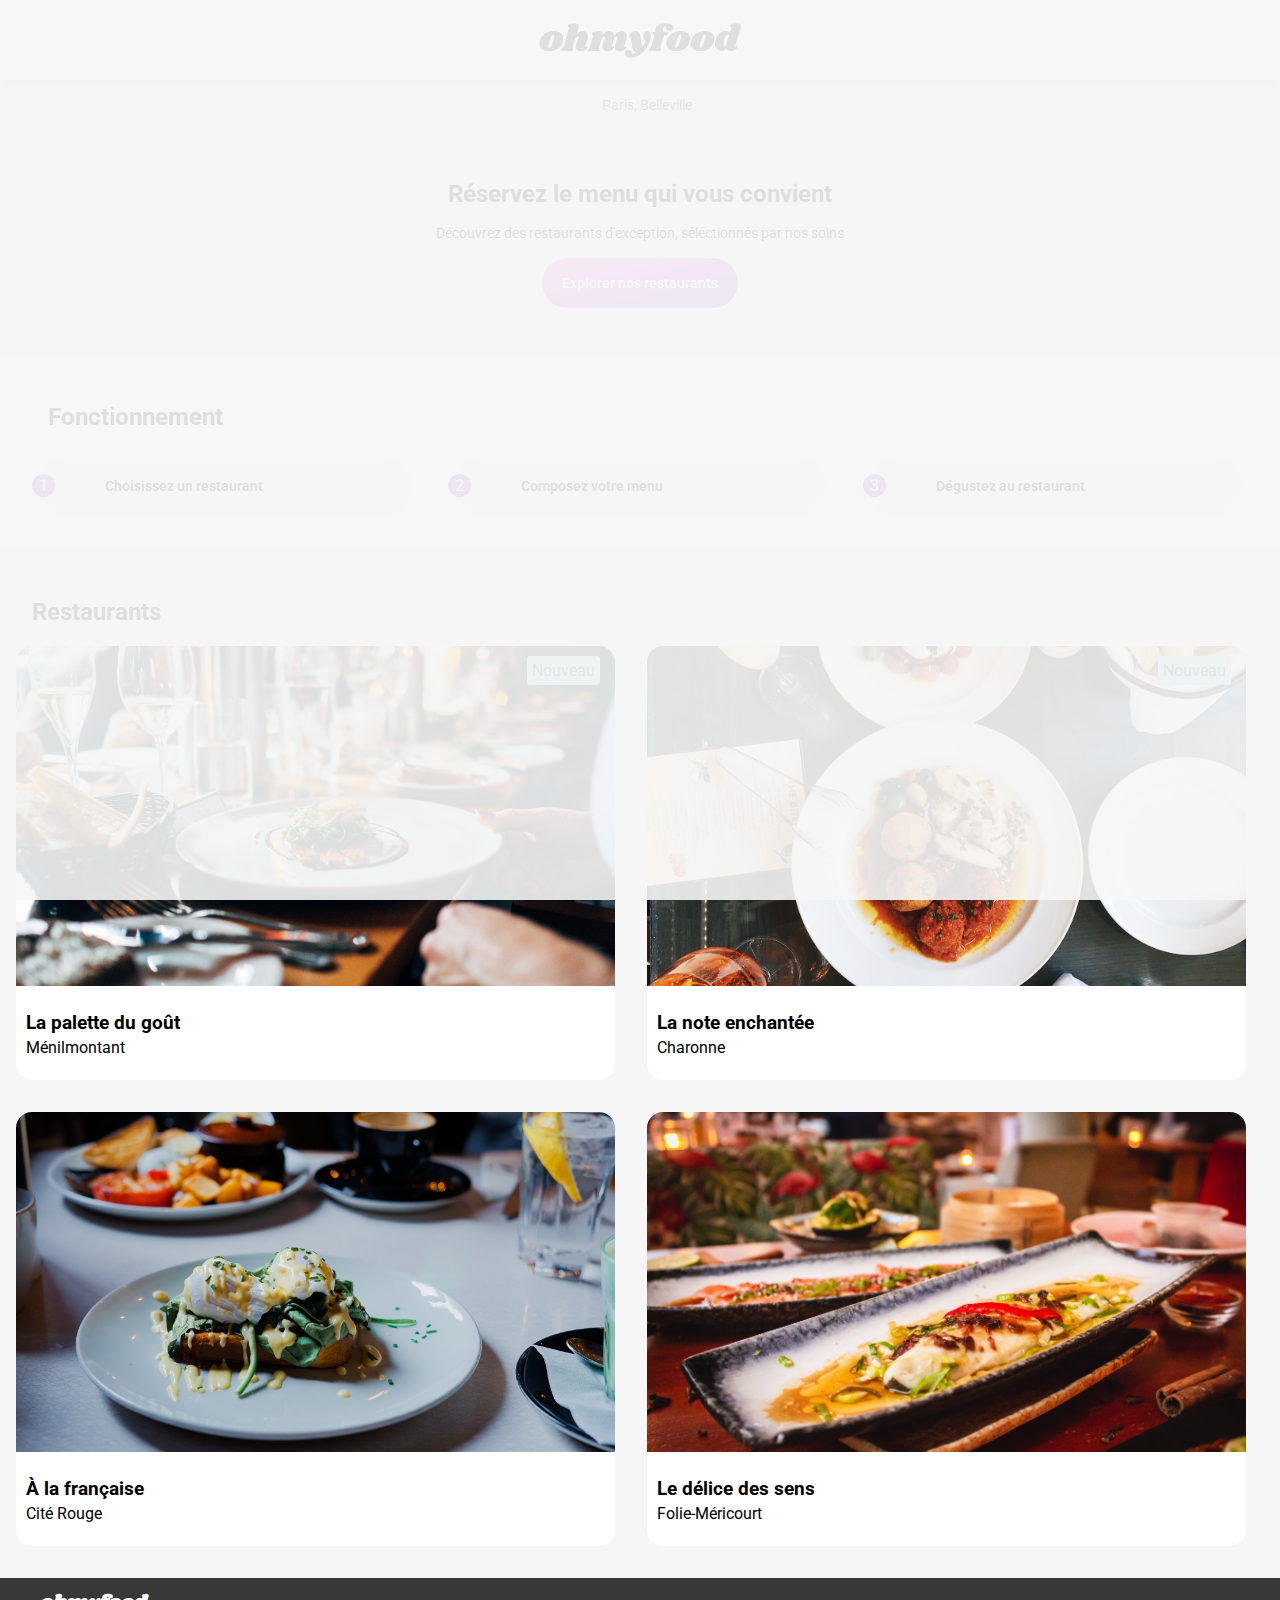
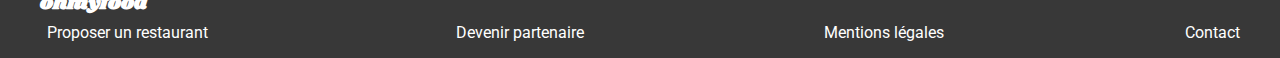
<file: index.html>
<!DOCTYPE html>
<html lang="fr">

<head>
  <meta charset="UTF-8">
  <meta http-equiv="X-UA-Compatible" content="IE=edge">
  <meta name="viewport" content="width=device-width, initial-scale=1.0">
  <link rel="stylesheet" href="https://cdnjs.cloudflare.com/ajax/libs/font-awesome/6.1.1/css/all.min.css"
    integrity="sha512-KfkfwYDsLkIlwQp6LFnl8zNdLGxu9YAA1QvwINks4PhcElQSvqcyVLLD9aMhXd13uQjoXtEKNosOWaZqXgel0g=="
    crossorigin="anonymous" referrerpolicy="no-referrer" />
  <link href="https://fonts.googleapis.com/css2?family=Shrikhand&display=swap" rel="stylesheet">
  <link rel="preconnect" href="https://fonts.googleapis.com">
  <link rel="preconnect" href="https://fonts.gstatic.com" crossorigin>
  <link
    href="https://fonts.googleapis.com/css2?family=Roboto:wght@100;300;400;500;700;900&family=Shrikhand&display=swap"
    rel="stylesheet">
  <link rel="stylesheet" href="css/style.css" />
  <title>ohmyfood</title>
</head>

<body>
  <!--Loader-->
  <div class="loader">
    <i class="fa-solid fa-spinner fa-4x"></i>
    <i class="fa-solid fa-spinner fa-4x"></i>
    <i class="fa-solid fa-spinner fa-4x"></i>
  </div>
  <!--Header-->
  <header>
    <div class="header">
      <img src="./images/logo/ohmyfood.png" alt="logo" class="header__logo" />
    </div>
  </header>
  <!--Main-->
  <main class="main">
    <!--Localisation-->
    <div class="location">
      <div class="location__icon">
        <i class="fas fa-map-marker-alt"></i>
      </div>
      <div class="location__city">
        <p> Paris, Belleville</p>
      </div>
    </div>
    <!--Section1-->
    <section class="section1">
      <div class="section1__container">
        <h2 class="section1__title"> Réservez le menu qui vous convient</h2>
        <p class="section1__text">Découvrez des restaurants d'exception, séléctionnés par nos soins</p>
        <div class="section1__button">
          <p>Explorer nos restaurants</p>
        </div>
      </div>
    </section>
    <!-- functioning-->
    <section class="functioning__contain">
      <div class=" functioning">
        <h2 class=" functioning__title">Fonctionnement</h2>
        <div class=" functioning__step">
          <div class="functioning__steps">
            <div class="functioning__number">1</div>
            <div class="functioning__icon"> <i class="fas fa-mobile-alt"></i></div>
            <p class="functioning__text">Choisissez un restaurant</p>
          </div>
          <div class="functioning__steps">
            <div class="functioning__number">2</div>
            <div class="functioning__icon"> <i class="fas fa-list-ul"></i></div>
            <p class="functioning__text">Composez votre menu</p>
          </div>
          <div class="functioning__steps">
            <div class="functioning__number">3</div>
            <div class="functioning__icon"> <i class="fas fa-store"></i></div>
            <p class="functioning__text">Dégustez au restaurant</p>
          </div>
        </div>
      </div>
    </section>
    <!-- Restaurants-->
    <section class="restaurants">
      <div class="container">
        <h2 class="restaurants__title"> Restaurants</h2>
        <div class="cards">
          <a class="card" href="lapalettedugout.html">
            <img src="./images/restaurants/jay-wennington-N_Y88TWmGwA-unsplash.jpg" alt="La palette du goût"
              class="card__img" />
            <span class="card__new">Nouveau</span>
            <div class="card__details">
              <div class="card__content">
                <h3 class="card__title">La palette du goût</h3>
                <h4 class="card__subtitle">Ménilmontant</h4>
              </div>
              <div class="card__details-icon">
                <i class="fa-regular fa-heart heart1"></i>
                <i class="fa-solid fa-heart heart2"></i>
              </div>
            </div>
          </a>
          <a class="card" href="lanoteenchantee.html">
            <img src="./images/restaurants/stil-u2Lp8tXIcjw-unsplash.jpg" alt="La note enchantée" class="card__img" />
            <span class="card__new">Nouveau</span>
            <div class="card__details">
              <div class="card__content">
                <h3 class="card__title">La note enchantée</h3>
                <h4 class="card__subtitle">Charonne</h4>
              </div>
              <div class="card__details-icon">
                <i class="fa-regular fa-heart heart1"></i>
                <i class="fa-solid fa-heart heart2"></i>
              </div>
            </div>
          </a>
          <a class="card" href="alafrançaise.html">
            <img src="./images/restaurants/toa-heftiba-DQKerTsQwi0-unsplash.jpg" alt="À la française"
              class="card__img" />
            <div class="card__details">
              <div class="card__content">
                <h3 class="card__title">À la française</h3>
                <h4 class="card__subtitle">Cité Rouge</h4>
              </div>
              <div class="card__details-icon">
                <i class="fa-regular fa-heart heart1"></i>
                <i class="fa-solid fa-heart heart2"></i>
              </div>
            </div>
          </a>
          <a class="card" href="ledelicedessens.html">
            <img src="./images/restaurants/louis-hansel-shotsoflouis-qNBGVyOCY8Q-unsplash.jpg" alt="Le délice des sens"
              class="card__img" />
            <div class="card__details">
              <div class="card__content">
                <h3 class="card__title">Le délice des sens</h3>
                <h4 class="card__subtitle">Folie-Méricourt</h4>
              </div>
              <div class="card__details-icon">
                <i class="fa-regular fa-heart heart1"></i>
                <i class="fa-solid fa-heart heart2"></i>
              </div>
            </div>
          </a>
        </div>
      </div>
    </section>
  </main>
  <!-- Footer-->
  <footer id="footer">
    <div class="footer__bloc">
      <h3 class="footer_title">ohmyfood</h3>
      <ul class="footer__bloc-links">
        <li><i class="fa-solid fa-utensils"></i><a href="#" class="footer__bloc-link">Proposer un restaurant</a></li>
        <li><i class="fa-solid fa-handshake-angle"></i><a href="#" class="footer__bloc-link">Devenir partenaire</a></li>
        <li><a href="#" class="footer__bloc-link">Mentions légales</a></li>
        <li><a href="mailto:contact@ohmyfood.com" class="footer__bloc-link">Contact</a></li>
      </ul>
    </div>
  </footer>
</body>

</html>
</file>
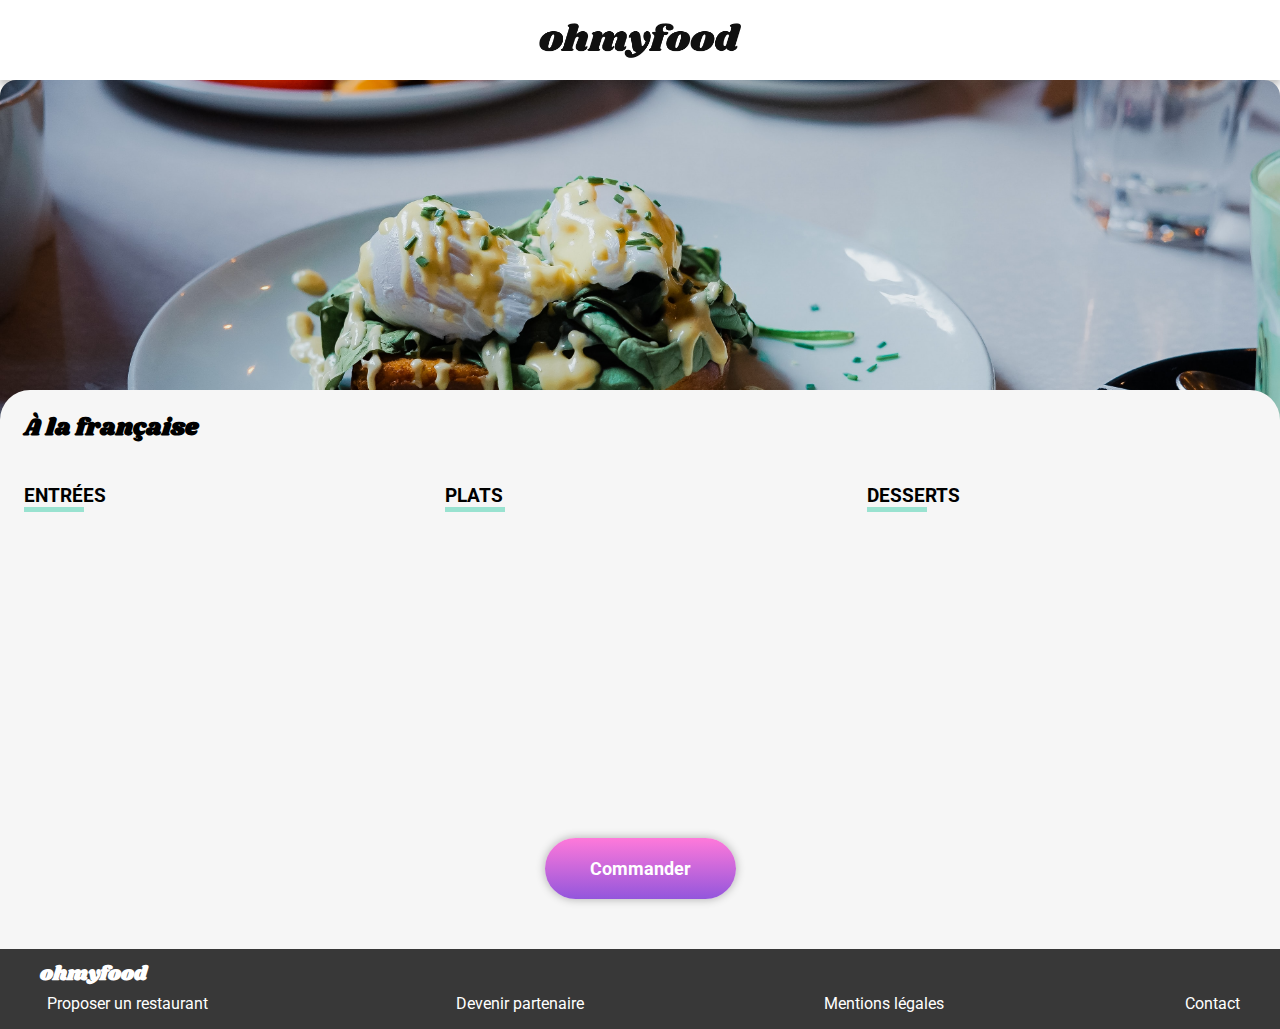
<file: alafrançaise.html>
<!DOCTYPE html>
<html lang="fr">

<head>
    <meta charset="UTF-8">
    <meta http-equiv="X-UA-Compatible" content="IE=edge">
    <meta name="viewport" content="width=device-width, initial-scale=1.0">
    <link rel="stylesheet" href="https://cdnjs.cloudflare.com/ajax/libs/font-awesome/6.1.1/css/all.min.css"
        integrity="sha512-KfkfwYDsLkIlwQp6LFnl8zNdLGxu9YAA1QvwINks4PhcElQSvqcyVLLD9aMhXd13uQjoXtEKNosOWaZqXgel0g=="
        crossorigin="anonymous" referrerpolicy="no-referrer" />
    <link href="https://fonts.googleapis.com/css2?family=Shrikhand&display=swap" rel="stylesheet">
    <link rel="preconnect" href="https://fonts.googleapis.com">
    <link rel="preconnect" href="https://fonts.gstatic.com" crossorigin>
    <link
        href="https://fonts.googleapis.com/css2?family=Roboto:wght@100;300;400;500;700;900&family=Shrikhand&display=swap"
        rel="stylesheet">
    <link rel="stylesheet" href="css/style.css" />
    <title>ohmyfood</title>
</head>

<body>
    <!--Header-->
    <header>
        <div class="header__arrow">
            <a href="index.html" class="header__link">
                <i class="fas fa-arrow-left"></i>
            </a>
        </div>
        <div class="header">
            <img src="./images/logo/ohmyfood.png" alt="logo" class="header__logo" />
        </div>
    </header>
    <!--ImgHeader-->
    <div class="img">
        <img src="./images/restaurants/toa-heftiba-DQKerTsQwi0-unsplash.jpg" alt="À la française" class="card__img" />
    </div>
    <!--Menu-->
    <section class="menu_global">
        <div class="menu">
            <div class="menu__title">
                <h2 class="menu__title__h2">À la française</h2>
                <div class="menu__title__icone">
                    <i class="fa-regular fa-heart heart1"></i>
                    <i class="fa-solid fa-heart heart2"></i>
                </div>
            </div>
            <div class="menu__card">
                <!--ENTRÉES-->
                <div class="menu__card__bloc">
                    <div class="menu__card__title">
                        <h3>ENTRÉES</h3>
                    </div>
                    <div class="menu__card__options">
                        <div class="menu__card__detail delay-0">
                            <div class="menu__card__content">
                                <h3 class="menu__card__name">Tartare de poulpe acidulé</h3>
                                <p class="menu__card__subtitle">Aux zestes d'orange</p>
                            </div>
                            <div class="menu__card__price">25€</div>
                            <div class="menu__card__confirmation">
                                <div class="menu__card__wrapicon">
                                    <i class="fa-check fas menu__card__icon"></i>
                                </div>
                            </div>
                        </div>
                        <div class="menu__card__detail delay-1">
                            <div class="menu__card__content">
                                <h3 class="menu__card__name">Velouté de légumes d'antan</h3>
                                <p class="menu__card__subtitle">Carotte, panais, topinambour</p>
                            </div>
                            <div class="menu__card__price">35€</div>
                            <div class="menu__card__confirmation">
                                <div class="menu__card__wrapicon">
                                    <i class="fa-check fas menu__card__icon"></i>
                                </div>
                            </div>
                        </div>

                        <div class="menu__card__detail delay-2">
                            <div class="menu__card__content">
                                <h3 class="menu__card__name">Soupe à l'oignon</h3>
                                <p class="menu__card__subtitle">Revisitée</p>
                            </div>
                            <div class="menu__card__price">20€</div>
                            <div class="menu__card__confirmation">
                                <div class="menu__card__wrapicon">
                                    <i class="fa-check fas menu__card__icon"></i>
                                </div>
                            </div>
                        </div>
                    </div>
                </div>
                <!--PLATS-->
                <div class="menu__card__bloc">
                    <div class="menu__card__title">
                        <h3>PLATS</h3>
                    </div>
                    <div class="menu__card__options">
                        <div class="menu__card__detail delay-3">
                            <div class="menu__card__content">
                                <h3 class="menu__card__name">Coquilles Saint-Jacques</h3>
                                <p class="menu__card__subtitle">Accompagnées d'une purée de panais</p>
                            </div>
                            <div class="menu__card__price">40€</div>
                            <div class="menu__card__confirmation">
                                <div class="menu__card__wrapicon">
                                    <i class="fa-check fas menu__card__icon"></i>
                                </div>
                            </div>
                        </div>
                        <div class="menu__card__detail delay-4">
                            <div class="menu__card__content">
                                <h3 class="menu__card__name">Magret de canard</h3>
                                <p class="menu__card__subtitle">Et parmentier de pommes de terre</p>
                            </div>
                            <div class="menu__card__price">35€</div>
                            <div class="menu__card__confirmation">
                                <div class="menu__card__wrapicon">
                                    <i class="fa-check fas menu__card__icon"></i>
                                </div>
                            </div>
                        </div>

                        <div class="menu__card__detail delay-5">
                            <div class="menu__card__content">
                                <h3 class="menu__card__name">Pigeonneau d’Ille-et-Vilaine</h3>
                                <p class="menu__card__subtitle">Sur son lit de gnocchis aux légumes</p>
                            </div>
                            <div class="menu__card__price">44€</div>
                            <div class="menu__card__confirmation">
                                <div class="menu__card__wrapicon">
                                    <i class="fa-check fas menu__card__icon"></i>
                                </div>
                            </div>
                        </div>
                    </div>
                </div>
                <!--DESSERTS-->
                <div class="menu__card__bloc">
                    <div class="menu__card__title">
                        <h3>DESSERTS</h3>
                    </div>
                    <div class="menu__card__options">
                        <div class="menu__card__detail delay-6">
                            <div class="menu__card__content">
                                <h3 class="menu__card__name">Pétales de violettes glacés</h3>
                                <p class="menu__card__subtitle">Et purée de noisettes</p>
                            </div>
                            <div class="menu__card__price">18€</div>
                            <div class="menu__card__confirmation">
                                <div class="menu__card__wrapicon">
                                    <i class="fa-check fas menu__card__icon"></i>
                                </div>
                            </div>
                        </div>
                        <div class="menu__card__detail delay-7">
                            <div class="menu__card__content">
                                <h3 class="menu__card__name">Fondant au chocolat</h3>
                                <p class="menu__card__subtitle">Revisité</p>
                            </div>
                            <div class="menu__card__price">22€</div>
                            <div class="menu__card__confirmation">
                                <div class="menu__card__wrapicon">
                                    <i class="fa-check fas menu__card__icon"></i>
                                </div>
                            </div>
                        </div>
                        <div class="menu__card__detail delay-8">
                            <div class="menu__card__content">
                                <h3 class="menu__card__name">Millefeuille croustillant</h3>
                                <p class="menu__card__subtitle">Myrtilles et pâte d’amande</p>
                            </div>
                            <div class="menu__card__price">23€</div>
                            <div class="menu__card__confirmation">
                                <div class="menu__card__wrapicon">
                                    <i class="fa-check fas menu__card__icon"></i>
                                </div>
                            </div>
                        </div>
                    </div>
                </div>
            </div>
            <div class="menu__contain-button">
                <div class="menu__button">Commander</div>
            </div>
        </div>
    </section>
    <!--FOOTER-->
    <footer id="footer">
        <div class="footer__bloc">
            <h3 class="footer_title">ohmyfood</h3>
            <ul class="footer__bloc-links">
                <li><i class="fa-solid fa-utensils"></i><a href="#" class="footer__bloc-link">Proposer un restaurant</a>
                </li>
                <li><i class="fa-solid fa-handshake-angle"></i><a href="#" class="footer__bloc-link">Devenir
                        partenaire</a></li>
                <li><a href="#" class="footer__bloc-link">Mentions légales</a></li>
                <li><a href="mailto:contact@ohmyfood.com" class="footer__bloc-link">Contact</a></li>
            </ul>
        </div>
    </footer>
</body>

</html>
</file>
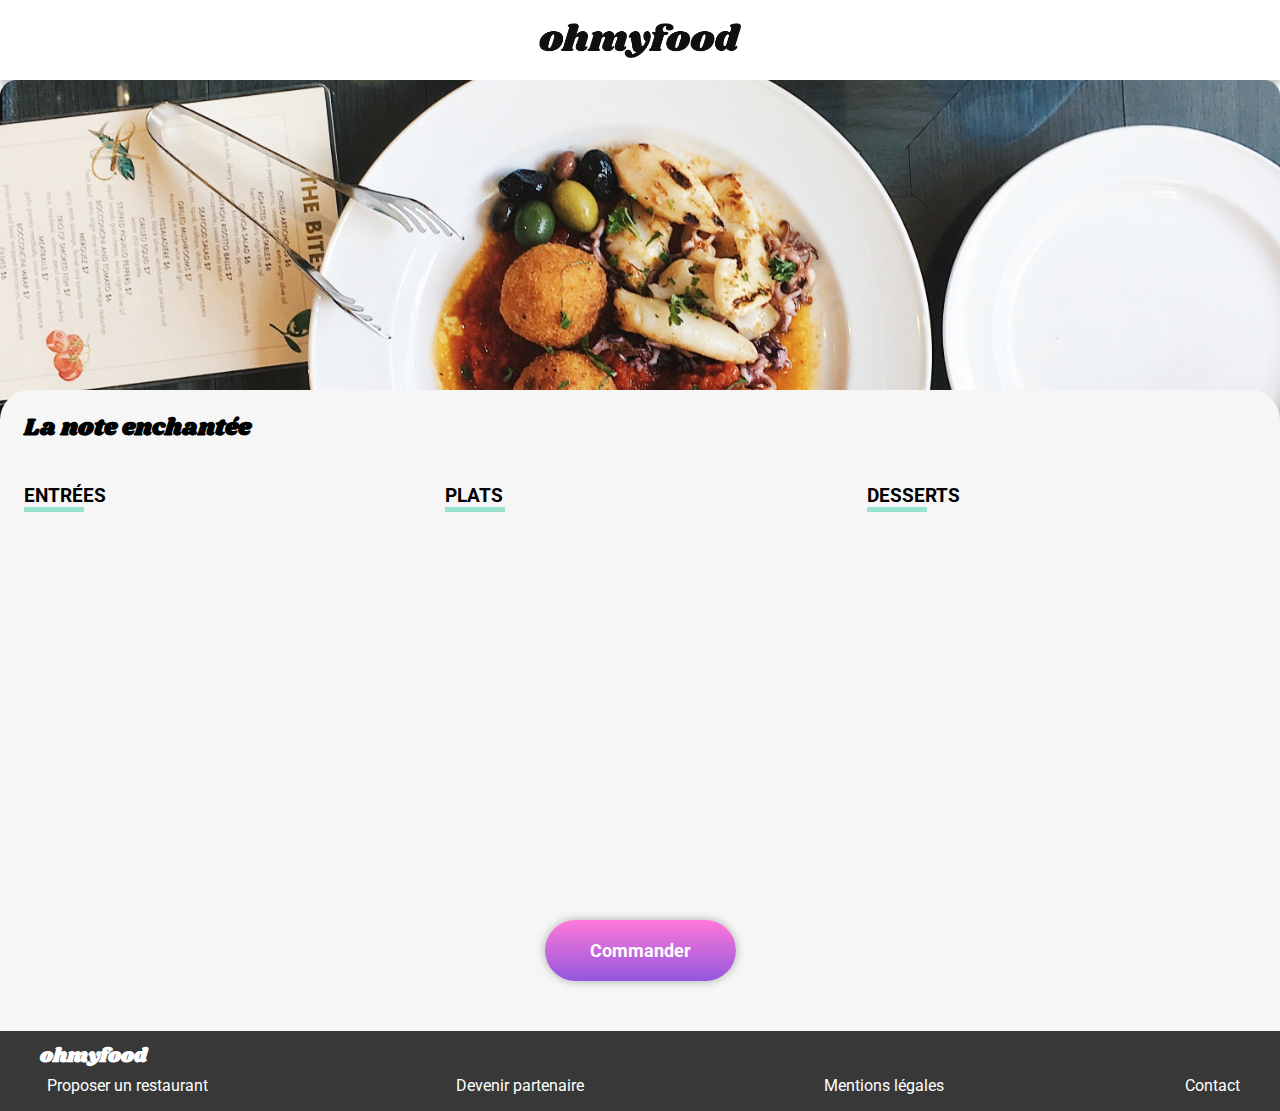
<file: lanoteenchantee.html>
<!DOCTYPE html>
<html lang="fr">

<head>
    <meta charset="UTF-8">
    <meta http-equiv="X-UA-Compatible" content="IE=edge">
    <meta name="viewport" content="width=device-width, initial-scale=1.0">
    <link rel="stylesheet" href="https://cdnjs.cloudflare.com/ajax/libs/font-awesome/6.1.1/css/all.min.css"
        integrity="sha512-KfkfwYDsLkIlwQp6LFnl8zNdLGxu9YAA1QvwINks4PhcElQSvqcyVLLD9aMhXd13uQjoXtEKNosOWaZqXgel0g=="
        crossorigin="anonymous" referrerpolicy="no-referrer" />
    <link href="https://fonts.googleapis.com/css2?family=Shrikhand&display=swap" rel="stylesheet">
    <link rel="preconnect" href="https://fonts.googleapis.com">
    <link rel="preconnect" href="https://fonts.gstatic.com" crossorigin>
    <link
        href="https://fonts.googleapis.com/css2?family=Roboto:wght@100;300;400;500;700;900&family=Shrikhand&display=swap"
        rel="stylesheet">
    <link rel="stylesheet" href="css/style.css" />
    <title>ohmyfood</title>
</head>

<body>
    <!--Header-->
    <header>
        <div class="header__arrow">
            <a href="index.html" class="header__link">
                <i class="fas fa-arrow-left"></i>
            </a>
        </div>
        <div class="header">
            <img src="./images/logo/ohmyfood.png" alt="logo" class="header__logo" />
        </div>
    </header>

    <!--ImgHeader-->
    <div class="img">
        <img src="./images/restaurants/stil-u2Lp8tXIcjw-unsplash.jpg" alt="La note enchantée" class="card__img" />
    </div>
    <!--Menu-->
    <section class="menu_global">
        <div class="menu">
            <div class="menu__title">
                <h2 class="menu__title__h2">La note enchantée</h2>
                <div class="menu__title__icone">
                    <i class="fa-regular fa-heart heart1"></i>
                    <i class="fa-solid fa-heart heart2"></i>
                </div>
            </div>
            <div class="menu__card">
                <!--ENTRÉES-->
                <div class="menu__card__bloc">
                    <div class="menu__card__title">
                        <h3>ENTRÉES</h3>
                    </div>
                    <div class="menu__card__options">
                        <div class="menu__card__detail delay-0">
                            <div class="menu__card__content">
                                <h3 class="menu__card__name">Ravioles de foie gras</h3>
                                <p class="menu__card__subtitle">Accompagnés de leur crème à la truffe</p>
                            </div>
                            <div class="menu__card__price">25€</div>
                            <div class="menu__card__confirmation">
                                <div class="menu__card__wrapicon">
                                    <i class="fa-check fas menu__card__icon"></i>
                                </div>
                            </div>
                        </div>
                        <div class="menu__card__detail delay-1">
                            <div class="menu__card__content">
                                <h3 class="menu__card__name">Caviar osciètre </h3>
                                <p class="menu__card__subtitle">Sur blini à la farine de blé noir</p>
                            </div>
                            <div class="menu__card__price">35€</div>
                            <div class="menu__card__confirmation">
                                <div class="menu__card__wrapicon">
                                    <i class="fa-check fas menu__card__icon"></i>
                                </div>
                            </div>
                        </div>
                        <div class="menu__card__detail delay-2">
                            <div class="menu__card__content">
                                <h3 class="menu__card__name">Homard et espuma de potiron</h3>
                                <p class="menu__card__subtitle">Mariné aux zestes d'orange</p>
                            </div>
                            <div class="menu__card__price">20€</div>
                            <div class="menu__card__confirmation">
                                <div class="menu__card__wrapicon">
                                    <i class="fa-check fas menu__card__icon"></i>
                                </div>
                            </div>
                        </div>
                        <div class="menu__card__detail delay-3">
                            <div class="menu__card__content">
                                <h3 class="menu__card__name">Foie gras de canard cuit entier</h3>
                                <p class="menu__card__subtitle">Confiture de figue et pain toasté</p>
                            </div>
                            <div class="menu__card__price">35€</div>
                            <div class="menu__card__confirmation">
                                <div class="menu__card__wrapicon">
                                    <i class="fa-check fas menu__card__icon"></i>
                                </div>
                            </div>
                        </div>
                    </div>
                </div>
                <!--PLATS-->
                <div class="menu__card__bloc">
                    <div class="menu__card__title">
                        <h3>PLATS</h3>
                    </div>
                    <div class="menu__card__options">
                        <div class="menu__card__detail delay-4">
                            <div class="menu__card__content">
                                <h3 class="menu__card__name">Noix de coquilles Saint-Jacques</h3>
                                <p class="menu__card__subtitle">Sur lit de purée de céleri-rave</p>
                            </div>
                            <div class="menu__card__price">40€</div>
                            <div class="menu__card__confirmation">
                                <div class="menu__card__wrapicon">
                                    <i class="fa-check fas menu__card__icon"></i>
                                </div>
                            </div>
                        </div>
                        <div class="menu__card__detail delay-5">
                            <div class="menu__card__content">
                                <h3 class="menu__card__name">Langoustine poêlée</h3>
                                <p class="menu__card__subtitle">Purée de patate douce</p>
                            </div>
                            <div class="menu__card__price">35€</div>
                            <div class="menu__card__confirmation">
                                <div class="menu__card__wrapicon">
                                    <i class="fa-check fas menu__card__icon"></i>
                                </div>
                            </div>
                        </div>
                        <div class="menu__card__detail delay-6">
                            <div class="menu__card__content">
                                <h3 class="menu__card__name">Mijoté de queue de boeuf</h3>
                                <p class="menu__card__subtitle">Et riz sauvage aux zestes de citron</p>
                            </div>
                            <div class="menu__card__price">44€</div>
                            <div class="menu__card__confirmation">
                                <div class="menu__card__wrapicon">
                                    <i class="fa-check fas menu__card__icon"></i>
                                </div>
                            </div>
                        </div>
                    </div>
                </div>
                <!--DESSERTS-->
                <div class="menu__card__bloc">
                    <div class="menu__card__title">
                        <h3>DESSERTS</h3>
                    </div>
                    <div class="menu__card__options">
                        <div class="menu__card__detail delay-7">
                            <div class="menu__card__content">
                                <h3 class="menu__card__name">Macaron noisette et chocolat</h3>
                                <p class="menu__card__subtitle">Glace au caramel brun et sel de Guérande</p>
                            </div>
                            <div class="menu__card__price">18€</div>
                            <div class="menu__card__confirmation">
                                <div class="menu__card__wrapicon">
                                    <i class="fa-check fas menu__card__icon"></i>
                                </div>
                            </div>
                        </div>
                        <div class="menu__card__detail delay-8">
                            <div class="menu__card__content">
                                <h3 class="menu__card__name">Baba au rhum revisité</h3>
                                <p class="menu__card__subtitle">Avec son coulis de citron</p>
                            </div>
                            <div class="menu__card__price">22€</div>
                            <div class="menu__card__confirmation">
                                <div class="menu__card__wrapicon">
                                    <i class="fa-check fas menu__card__icon"></i>
                                </div>
                            </div>
                        </div>
                        <div class="menu__card__detail delay-9">
                            <div class="menu__card__content">
                                <h3 class="menu__card__name">Tarte au citron meringuée</h3>
                                <p class="menu__card__subtitle">Déstructurée</p>
                            </div>
                            <div class="menu__card__price">23€</div>
                            <div class="menu__card__confirmation">
                                <div class="menu__card__wrapicon">
                                    <i class="fa-check fas menu__card__icon"></i>
                                </div>
                            </div>
                        </div>
                    </div>
                </div>
            </div>
            <div class="menu__contain-button">
                <div class="menu__button">Commander</div>
            </div>
        </div>
    </section>
    <!--FOOTER-->
    <footer id="footer">
        <div class="footer__bloc">
            <h3 class="footer_title">ohmyfood</h3>
            <ul class="footer__bloc-links">
                <li><i class="fa-solid fa-utensils"></i><a href="#" class="footer__bloc-link">Proposer un restaurant</a>
                </li>
                <li><i class="fa-solid fa-handshake-angle"></i><a href="#" class="footer__bloc-link">Devenir
                        partenaire</a></li>
                <li><a href="#" class="footer__bloc-link">Mentions légales</a></li>
                <li><a href="mailto:contact@ohmyfood.com" class="footer__bloc-link">Contact</a></li>
            </ul>
        </div>
    </footer>
</body>

</html>
</file>
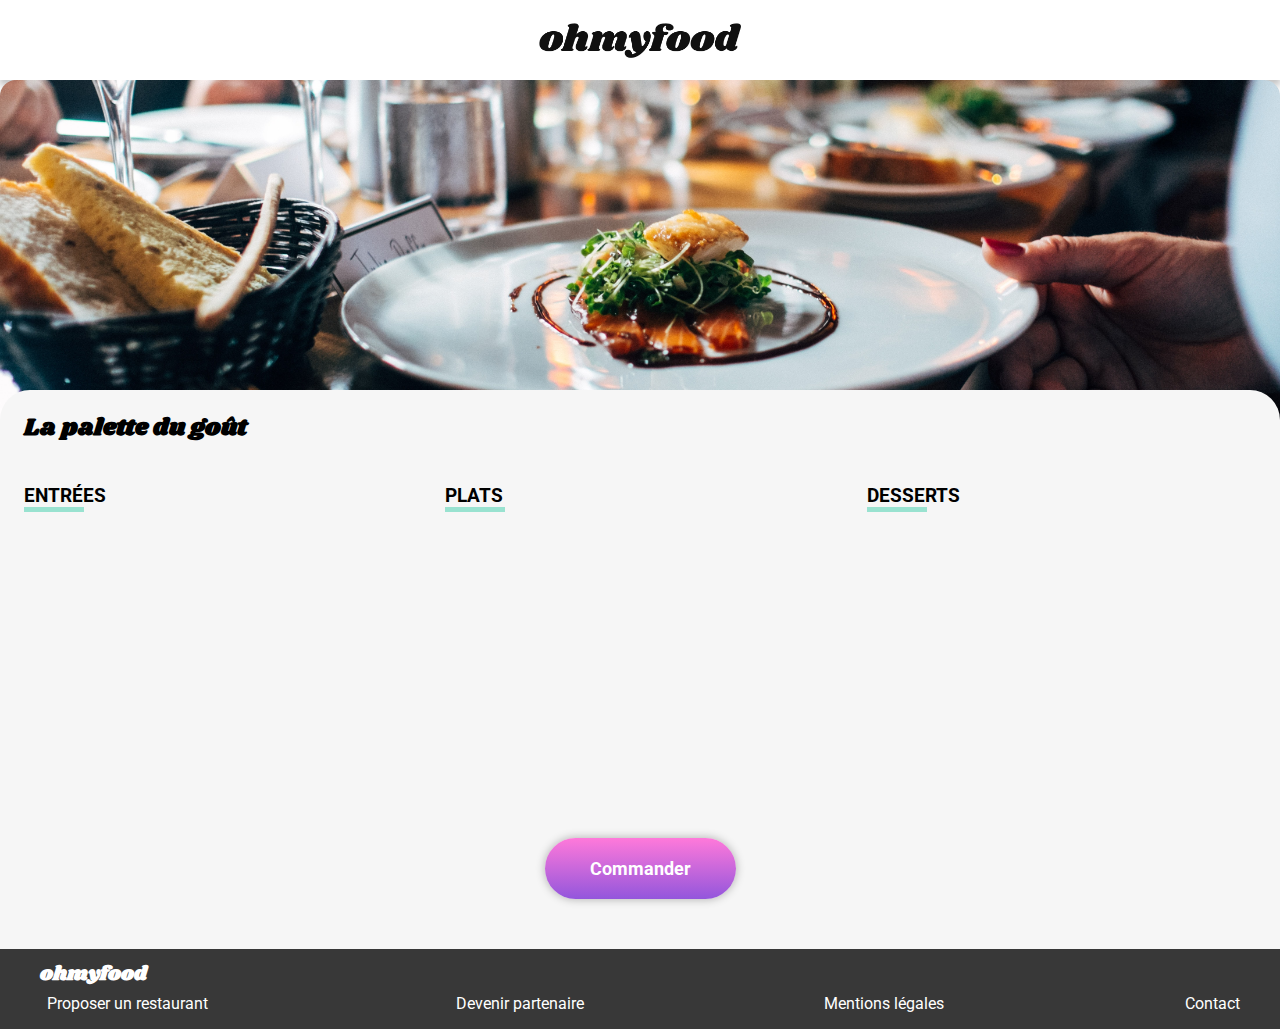
<file: lapalettedugout.html>
<!DOCTYPE html>
<html lang="fr">

<head>
    <meta charset="UTF-8">
    <meta http-equiv="X-UA-Compatible" content="IE=edge">
    <meta name="viewport" content="width=device-width, initial-scale=1.0">
    <link rel="stylesheet" href="https://cdnjs.cloudflare.com/ajax/libs/font-awesome/6.1.1/css/all.min.css"
        integrity="sha512-KfkfwYDsLkIlwQp6LFnl8zNdLGxu9YAA1QvwINks4PhcElQSvqcyVLLD9aMhXd13uQjoXtEKNosOWaZqXgel0g=="
        crossorigin="anonymous" referrerpolicy="no-referrer" />
    <link href="https://fonts.googleapis.com/css2?family=Shrikhand&display=swap" rel="stylesheet">
    <link rel="preconnect" href="https://fonts.googleapis.com">
    <link rel="preconnect" href="https://fonts.gstatic.com" crossorigin>
    <link
        href="https://fonts.googleapis.com/css2?family=Roboto:wght@100;300;400;500;700;900&family=Shrikhand&display=swap"
        rel="stylesheet">
    <link rel="stylesheet" href="css/style.css" />
    <title>ohmyfood</title>
</head>

<body>
    <!--Header-->
    <header>
        <div class="header__arrow">
            <a href="index.html" class="header__link">
                <i class="fas fa-arrow-left"></i>
            </a>
        </div>
        <div class="header">
            <img src="./images/logo/ohmyfood.png" alt="logo" class="header__logo" />
        </div>
    </header>
    <!--ImgHeader-->
    <div class="img">
        <img src="./images/restaurants/jay-wennington-N_Y88TWmGwA-unsplash.jpg" alt="La palette du goût"
            class="card__img" />
    </div>
    <!--Menu-->
    <section class="menu_global">
        <div class="menu">
            <div class="menu__title">
                <h2 class="menu__title__h2">La palette du goût</h2>
                <div class="menu__title__icone">
                    <i class="fa-regular fa-heart heart1"></i>
                    <i class="fa-solid fa-heart heart2"></i>
                </div>
            </div>
            <div class="menu__card">
                <!--ENTRÉES-->
                <div class="menu__card__bloc">
                    <div class="menu__card__title">
                        <h3>ENTRÉES</h3>
                    </div>
                    <div class="delay1 menu__card__options">
                        <div class="menu__card__detail delay-0">
                            <div class="menu__card__content">
                                <h3 class="menu__card__name">Fricassée d'escargot</h3>
                                <p class="menu__card__subtitle">Au piment d'espelette</p>
                            </div>
                            <div class="menu__card__price">25€</div>
                            <div class="menu__card__confirmation">
                                <div class="menu__card__wrapicon">
                                    <i class="fa-check fas menu__card__icon"></i>
                                </div>
                            </div>
                        </div>
                        <div class="menu__card__detail delay-1">
                            <div class="menu__card__content">
                                <h3 class="menu__card__name">Foie gras de canard mi-cuit</h3>
                                <p class="menu__card__subtitle">Et ses copeaux de truffe noire</p>
                            </div>
                            <div class="menu__card__price">35€</div>
                            <div class="menu__card__confirmation">
                                <div class="menu__card__wrapicon">
                                    <i class="fa-check fas menu__card__icon"></i>
                                </div>
                            </div>
                        </div>

                        <div class="menu__card__detail delay-2">
                            <div class="menu__card__content">
                                <h3 class="menu__card__name">Oeuf au plat</h3>
                                <p class="menu__card__subtitle">Assaisonné à la truffe sur lit de caviar</p>
                            </div>
                            <div class="menu__card__price">20€</div>
                            <div class="menu__card__confirmation">
                                <div class="menu__card__wrapicon">
                                    <i class="fa-check fas menu__card__icon"></i>
                                </div>
                            </div>
                        </div>
                    </div>
                </div>
                <!--PLATS-->
                <div class="menu__card__bloc">
                    <div class="menu__card__title">
                        <h3>PLATS</h3>
                    </div>
                    <div class="delay2 menu__card__options">
                        <div class="menu__card__detail delay-3">
                            <div class="menu__card__content">
                                <h3 class="menu__card__name">Filet de boeuf aux herbes</h3>
                                <p class="menu__card__subtitle">Accompagné de sa ribambelle de légumes</p>
                            </div>
                            <div class="menu__card__price">40€</div>
                            <div class="menu__card__confirmation">
                                <div class="menu__card__wrapicon">
                                    <i class="fa-check fas menu__card__icon"></i>
                                </div>
                            </div>
                        </div>
                        <div class="menu__card__detail delay-4">
                            <div class="menu__card__content">
                                <h3 class="menu__card__name">Parmentier de queue de boeuf</h3>
                                <p class="menu__card__subtitle">À la truffe noire sur sa purée de panais</p>
                            </div>
                            <div class="menu__card__price">35€</div>
                            <div class="menu__card__confirmation">
                                <div class="menu__card__wrapicon">
                                    <i class="fa-check fas menu__card__icon"></i>
                                </div>
                            </div>
                        </div>

                        <div class="menu__card__detail delay-5">
                            <div class="menu__card__content">
                                <h3 class="menu__card__name">Filet de turbot</h3>
                                <p class="menu__card__subtitle">Aux agrumes</p>
                            </div>
                            <div class="menu__card__price">44€</div>
                            <div class="menu__card__confirmation">
                                <div class="menu__card__wrapicon">
                                    <i class="fa-check fas menu__card__icon"></i>
                                </div>
                            </div>
                        </div>
                    </div>
                </div>
                <!--DESSERTS-->
                <div class="menu__card__bloc">
                    <div class="menu__card__title">
                        <h3>DESSERTS</h3>
                    </div>
                    <div class="delay3 menu__card__options">
                        <div class="menu__card__detail delay-6">
                            <div class="menu__card__content">
                                <h3 class="menu__card__name">Paris-Brest</h3>
                                <p class="menu__card__subtitle">Revisité</p>
                            </div>
                            <div class="menu__card__price">18€</div>
                            <div class="menu__card__confirmation">
                                <div class="menu__card__wrapicon">
                                    <i class="fa-check fas menu__card__icon"></i>
                                </div>
                            </div>
                        </div>
                        <div class="menu__card__detail delay-7">
                            <div class="menu__card__content">
                                <h3 class="menu__card__name">Macaron au chocolat d'exception</h3>
                                <p class="menu__card__subtitle">Et glace à la vanille de Madagascar</p>
                            </div>
                            <div class="menu__card__price">22€</div>
                            <div class="menu__card__confirmation">
                                <div class="menu__card__wrapicon">
                                    <i class="fa-check fas menu__card__icon"></i>
                                </div>
                            </div>
                        </div>

                        <div class="menu__card__detail delay-8">
                            <div class="menu__card__content">
                                <h3 class="menu__card__name">Mousse au chocolat</h3>
                                <p class="menu__card__subtitle">Au piment d'Espelette et à la truffe noire</p>
                            </div>
                            <div class="menu__card__price">23€</div>
                            <div class="menu__card__confirmation">
                                <div class="menu__card__wrapicon">
                                    <i class="fa-check fas menu__card__icon"></i>
                                </div>
                            </div>
                        </div>
                    </div>
                </div>
            </div>
            <div class="menu__contain-button">
                <div class="menu__button">Commander</div>
            </div>
        </div>
    </section>
    <!--FOOTER-->
    <footer id="footer">
        <div class="footer__bloc">
            <h3 class="footer_title">ohmyfood</h3>
            <ul class="footer__bloc-links">
                <li><i class="fa-solid fa-utensils"></i><a href="#" class="footer__bloc-link">Proposer un restaurant</a>
                </li>
                <li><i class="fa-solid fa-handshake-angle"></i><a href="#" class="footer__bloc-link">Devenir
                        partenaire</a></li>
                <li><a href="#" class="footer__bloc-link">Mentions légales</a></li>
                <li><a href="mailto:contact@ohmyfood.com" class="footer__bloc-link">Contact</a></li>
            </ul>
        </div>
    </footer>
</body>

</html>
</file>
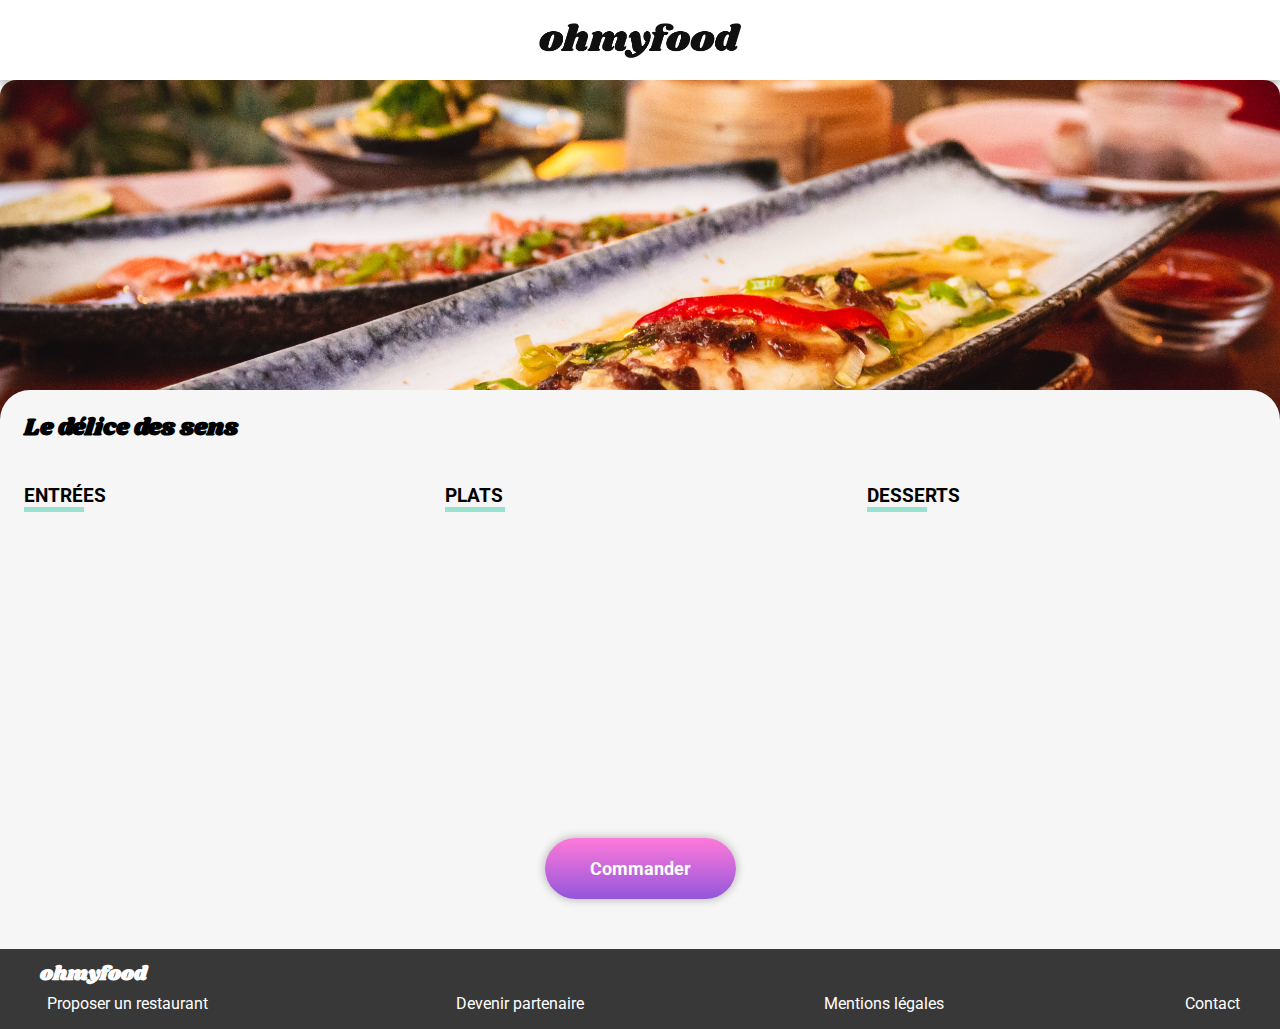
<file: ledelicedessens.html>
<!DOCTYPE html>
<html lang="fr">

<head>
    <meta charset="UTF-8">
    <meta http-equiv="X-UA-Compatible" content="IE=edge">
    <meta name="viewport" content="width=device-width, initial-scale=1.0">
    <link rel="stylesheet" href="https://cdnjs.cloudflare.com/ajax/libs/font-awesome/6.1.1/css/all.min.css"
        integrity="sha512-KfkfwYDsLkIlwQp6LFnl8zNdLGxu9YAA1QvwINks4PhcElQSvqcyVLLD9aMhXd13uQjoXtEKNosOWaZqXgel0g=="
        crossorigin="anonymous" referrerpolicy="no-referrer" />
    <link href="https://fonts.googleapis.com/css2?family=Shrikhand&display=swap" rel="stylesheet">
    <link rel="preconnect" href="https://fonts.googleapis.com">
    <link rel="preconnect" href="https://fonts.gstatic.com" crossorigin>
    <link
        href="https://fonts.googleapis.com/css2?family=Roboto:wght@100;300;400;500;700;900&family=Shrikhand&display=swap"
        rel="stylesheet">
    <link rel="stylesheet" href="css/style.css" />
    <title>ohmyfood</title>
</head>

<body>
    <!--Header-->
    <header>
        <div class="header__arrow">
            <a href="index.html" class="header__link">
                <i class="fas fa-arrow-left"></i>
            </a>
        </div>
        <div class="header">
            <img src="./images/logo/ohmyfood.png" alt="logo" class="header__logo" />
        </div>
    </header>
    <!--ImgHeader-->
    <div class="img">
        <img src="./images/restaurants/louis-hansel-shotsoflouis-qNBGVyOCY8Q-unsplash.jpg" alt="Le délice des sens"
            class="card__img" />
    </div>
    <!--Menu-->
    <section class="menu_global">
        <div class="menu">
            <div class="menu__title">
                <h2 class="menu__title__h2">Le délice des sens</h2>
                <div class="menu__title__icone">
                    <i class="fa-regular fa-heart heart1"></i>
                    <i class="fa-solid fa-heart heart2"></i>
                </div>
            </div>
            <div class="menu__card">
                <!--ENTRÉES-->
                <div class="menu__card__bloc">
                    <div class="menu__card__title">
                        <h3>ENTRÉES</h3>
                    </div>
                    <div class="menu__card__options">
                        <div class="menu__card__detail delay-0">
                            <div class="menu__card__content">
                                <h3 class="menu__card__name">Tartare de thon</h3>
                                <p class="menu__card__subtitle">Assaisonné au yuzu</p>
                            </div>
                            <div class="menu__card__price">25€</div>
                            <div class="menu__card__confirmation">
                                <div class="menu__card__wrapicon">
                                    <i class="fa-check fas menu__card__icon"></i>
                                </div>
                            </div>
                        </div>
                        <div class="menu__card__detail delay-1">
                            <div class="menu__card__content">
                                <h3 class="menu__card__name">Bouchée de homard croustillant</h3>
                                <p class="menu__card__subtitle">Et sa farandole de petits légumes</p>
                            </div>
                            <div class="menu__card__price">35€</div>
                            <div class="menu__card__confirmation">
                                <div class="menu__card__wrapicon">
                                    <i class="fa-check fas menu__card__icon"></i>
                                </div>
                            </div>
                        </div>
                        <div class="menu__card__detail delay-2">
                            <div class="menu__card__content">
                                <h3 class="menu__card__name">Velouté de cèpes</h3>
                                <p class="menu__card__subtitle">Aux truffes</p>
                            </div>
                            <div class="menu__card__price">20€</div>
                            <div class="menu__card__confirmation">
                                <div class="menu__card__wrapicon">
                                    <i class="fa-check fas menu__card__icon"></i>
                                </div>
                            </div>
                        </div>
                    </div>
                </div>
                <!--PLATS-->
                <div class="menu__card__bloc">
                    <div class="menu__card__title">
                        <h3>PLATS</h3>
                    </div>
                    <div class="menu__card__options">
                        <div class="menu__card__detail delay-3">
                            <div class="menu__card__content">
                                <h3 class="menu__card__name">Poulet rôti aux herbes de Provence</h3>
                                <p class="menu__card__subtitle">Et sa crème de truffe</p>
                            </div>
                            <div class="menu__card__price">40€</div>
                            <div class="menu__card__confirmation">
                                <div class="menu__card__wrapicon">
                                    <i class="fa-check fas menu__card__icon"></i>
                                </div>
                            </div>
                        </div>
                        <div class="menu__card__detail delay-4">
                            <div class="menu__card__content">
                                <h3 class="menu__card__name">Langouste rôtie</h3>
                                <p class="menu__card__subtitle">Et ses légumes de saison</p>
                            </div>
                            <div class="menu__card__price">35€</div>
                            <div class="menu__card__confirmation">
                                <div class="menu__card__wrapicon">
                                    <i class="fa-check fas menu__card__icon"></i>
                                </div>
                            </div>
                        </div>
                        <div class="menu__card__detail delay-5">
                            <div class="menu__card__content">
                                <h3 class="menu__card__name">Côte de boeuf Angus</h3>
                                <p class="menu__card__subtitle">Et sa purée de panais</p>
                            </div>
                            <div class="menu__card__price">44€</div>
                            <div class="menu__card__confirmation">
                                <div class="menu__card__wrapicon">
                                    <i class="fa-check fas menu__card__icon"></i>
                                </div>
                            </div>
                        </div>
                    </div>
                </div>
                <!--DESSERTS-->
                <div class="menu__card__bloc">
                    <div class="menu__card__title">
                        <h3>DESSERTS</h3>
                    </div>
                    <div class="menu__card__options">
                        <div class="menu__card__detail delay-6">
                            <div class="menu__card__content">
                                <h3 class="menu__card__name">Farandole de desserts</h3>
                                <p class="menu__card__subtitle">Du chef</p>
                            </div>
                            <div class="menu__card__price">18€</div>
                            <div class="menu__card__confirmation">
                                <div class="menu__card__wrapicon">
                                    <i class="fa-check fas menu__card__icon"></i>
                                </div>
                            </div>
                        </div>
                        <div class="menu__card__detail delay-7">
                            <div class="menu__card__content">
                                <h3 class="menu__card__name">Crème brulée</h3>
                                <p class="menu__card__subtitle">Revisitée</p>
                            </div>
                            <div class="menu__card__price">22€</div>
                            <div class="menu__card__confirmation">
                                <div class="menu__card__wrapicon">
                                    <i class="fa-check fas menu__card__icon"></i>
                                </div>
                            </div>
                        </div>

                        <div class="menu__card__detail delay-8">
                            <div class="menu__card__content">
                                <h3 class="menu__card__name">Tiramisu</h3>
                                <p class="menu__card__subtitle">À la noisette</p>
                            </div>
                            <div class="menu__card__price">23€</div>
                            <div class="menu__card__confirmation">
                                <div class="menu__card__wrapicon">
                                    <i class="fa-check fas menu__card__icon"></i>
                                </div>
                            </div>
                        </div>
                    </div>
                </div>
            </div>
            <div class="menu__contain-button">
                <div class="menu__button">Commander</div>
            </div>
        </div>
    </section>
    <!--FOOTER-->
    <footer id="footer">
        <div class="footer__bloc">
            <h3 class="footer_title">ohmyfood</h3>
            <ul class="footer__bloc-links">
                <li><i class="fa-solid fa-utensils"></i><a href="#" class="footer__bloc-link">Proposer un restaurant</a>
                </li>
                <li><i class="fa-solid fa-handshake-angle"></i><a href="#" class="footer__bloc-link">Devenir
                        partenaire</a></li>
                <li><a href="#" class="footer__bloc-link">Mentions légales</a></li>
                <li><a href="mailto:contact@ohmyfood.com" class="footer__bloc-link">Contact</a></li>
            </ul>
        </div>
    </footer>
</body>

</html>
</file>
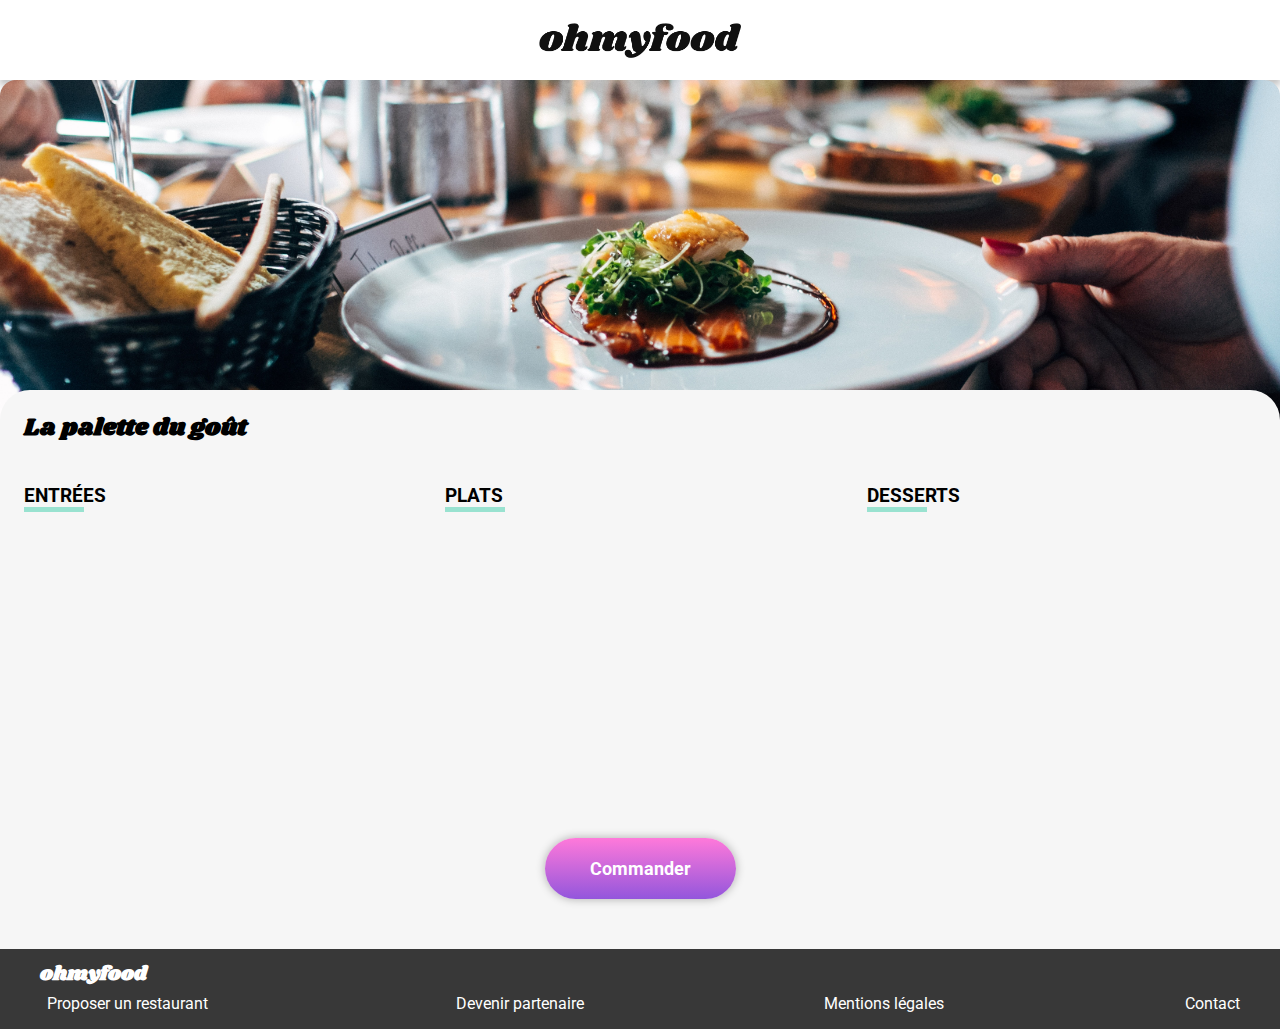
<file: page1.html>
<!DOCTYPE html>
<html lang="fr">

<head>
    <meta charset="UTF-8">
    <meta http-equiv="X-UA-Compatible" content="IE=edge">
    <meta name="viewport" content="width=device-width, initial-scale=1.0">
    <link rel="stylesheet" href="https://cdnjs.cloudflare.com/ajax/libs/font-awesome/6.1.1/css/all.min.css"
        integrity="sha512-KfkfwYDsLkIlwQp6LFnl8zNdLGxu9YAA1QvwINks4PhcElQSvqcyVLLD9aMhXd13uQjoXtEKNosOWaZqXgel0g=="
        crossorigin="anonymous" referrerpolicy="no-referrer" />
    <link rel="preconnect" href="https://fonts.googleapis.com">
    <link rel="preconnect" href="https://fonts.gstatic.com" crossorigin>
    <link href="https://fonts.googleapis.com/css2?family=Shrikhand&display=swap" rel="stylesheet">
    <link rel="preconnect" href="https://fonts.googleapis.com">
    <link rel="preconnect" href="https://fonts.gstatic.com" crossorigin>
    <link
        href="https://fonts.googleapis.com/css2?family=Roboto:wght@100;300;400;500;700;900&family=Shrikhand&display=swap"
        rel="stylesheet">
    <link rel="stylesheet" href="css/style.css" />
    <title>ohmyfood</title>
</head>

<body>
    <!--Header-->
    <header>
        <div class="header__arrow">
            <a href="index.html" class="header__link">
                <i class="fas fa-arrow-left"></i>
            </a>
        </div>
        <div class="header">
            <img src="./images/logo/ohmyfood.png" alt="logo" class="header__logo" />
        </div>
    </header>
    <!--ImgHeader-->
    <div class="img">
        <img src="./images/restaurants/jay-wennington-N_Y88TWmGwA-unsplash.jpg" alt="La palette du goût"
            class="card__img" />
    </div>
    <!--Menu-->
    <section class="menu_global">
        <div class="menu">
            <div class="menu__title">
                <h2 class="menu__title__h2">La palette du goût</h2>
                <div class="menu__title__icone">
                    <i class="fa-regular fa-heart heart1"></i>
                    <i class="fa-solid fa-heart heart2"></i>
                </div>
            </div>
            <div class="menu__card">
                <!--ENTRÉES-->
                <div class="menu__card__bloc">
                    <div class="menu__card__title">
                        <h3>ENTRÉES</h3>
                    </div>
                    <div class="delay1 menu__card__options">
                        <div class="menu__card__detail delay-0">
                            <div class="menu__card__content">
                                <h3 class="menu__card__name">Fricassée d'escargot</h3>
                                <p class="menu__card__subtitle">Au piment d'espelette</p>
                            </div>
                            <div class="menu__card__price">25€</div>
                            <div class="menu__card__confirmation">
                                <div class="menu__card__wrapicon">
                                    <i class="fa-check fas menu__card__icon"></i>
                                </div>
                            </div>
                        </div>
                        <div class="menu__card__detail delay-1">
                            <div class="menu__card__content">
                                <h3 class="menu__card__name">Foie gras de canard mi-cuit</h3>
                                <p class="menu__card__subtitle">Et ses copeaux de truffe noire</p>
                            </div>
                            <div class="menu__card__price">35€</div>
                            <div class="menu__card__confirmation">
                                <div class="menu__card__wrapicon">
                                    <i class="fa-check fas menu__card__icon"></i>
                                </div>
                            </div>
                        </div>

                        <div class="menu__card__detail delay-2">
                            <div class="menu__card__content">
                                <h3 class="menu__card__name">Oeuf au plat</h3>
                                <p class="menu__card__subtitle">Assaisonné à la truffe sur lit de caviar</p>
                            </div>
                            <div class="menu__card__price">20€</div>
                            <div class="menu__card__confirmation">
                                <div class="menu__card__wrapicon">
                                    <i class="fa-check fas menu__card__icon"></i>
                                </div>
                            </div>
                        </div>
                    </div>
                </div>
                <!--PLATS-->
                <div class="menu__card__bloc">
                    <div class="menu__card__title">
                        <h3>PLATS</h3>
                    </div>
                    <div class="delay2 menu__card__options">
                        <div class="menu__card__detail delay-3">
                            <div class="menu__card__content">
                                <h3 class="menu__card__name">Filet de boeuf aux herbes</h3>
                                <p class="menu__card__subtitle">Accompagné de sa ribambelle de légumes</p>
                            </div>
                            <div class="menu__card__price">40€</div>
                            <div class="menu__card__confirmation">
                                <div class="menu__card__wrapicon">
                                    <i class="fa-check fas menu__card__icon"></i>
                                </div>
                            </div>
                        </div>
                        <div class="menu__card__detail delay-4">
                            <div class="menu__card__content">
                                <h3 class="menu__card__name">Parmentier de queue de boeuf</h3>
                                <p class="menu__card__subtitle">À la truffe noire sur sa purée de panais</p>
                            </div>
                            <div class="menu__card__price">35€</div>
                            <div class="menu__card__confirmation">
                                <div class="menu__card__wrapicon">
                                    <i class="fa-check fas menu__card__icon"></i>
                                </div>
                            </div>
                        </div>

                        <div class="menu__card__detail delay-5">
                            <div class="menu__card__content">
                                <h3 class="menu__card__name">Filet de turbot</h3>
                                <p class="menu__card__subtitle">Aux agrumes</p>
                            </div>
                            <div class="menu__card__price">44€</div>
                            <div class="menu__card__confirmation">
                                <div class="menu__card__wrapicon">
                                    <i class="fa-check fas menu__card__icon"></i>
                                </div>
                            </div>
                        </div>
                    </div>
                </div>
                <!--DESSERTS-->
                <div class="menu__card__bloc">
                    <div class="menu__card__title">
                        <h3>DESSERTS</h3>
                    </div>
                    <div class="delay3 menu__card__options">
                        <div class="menu__card__detail delay-6">
                            <div class="menu__card__content">
                                <h3 class="menu__card__name">Paris-Brest</h3>
                                <p class="menu__card__subtitle">Revisité</p>
                            </div>
                            <div class="menu__card__price">18€</div>
                            <div class="menu__card__confirmation">
                                <div class="menu__card__wrapicon">
                                    <i class="fa-check fas menu__card__icon"></i>
                                </div>
                            </div>
                        </div>
                        <div class="menu__card__detail delay-7">
                            <div class="menu__card__content">
                                <h3 class="menu__card__name">Macaron au chocolat d'exception</h3>
                                <p class="menu__card__subtitle">Et glace à la vanille de Madagascar</p>
                            </div>
                            <div class="menu__card__price">22€</div>
                            <div class="menu__card__confirmation">
                                <div class="menu__card__wrapicon">
                                    <i class="fa-check fas menu__card__icon"></i>
                                </div>
                            </div>
                        </div>

                        <div class="menu__card__detail delay-8">
                            <div class="menu__card__content">
                                <h3 class="menu__card__name">Mousse au chocolat</h3>
                                <p class="menu__card__subtitle">Au piment d'Espelette et à la truffe noire</p>
                            </div>
                            <div class="menu__card__price">23€</div>
                            <div class="menu__card__confirmation">
                                <div class="menu__card__wrapicon">
                                    <i class="fa-check fas menu__card__icon"></i>
                                </div>
                            </div>
                        </div>
                    </div>
                </div>
            </div>
            <div class="menu__contain-button">
                <div class="menu__button">Commander</div>
            </div>
        </div>
    </section>
    <!--FOOTER-->
    <footer id="footer">
        <div class="footer__bloc">
            <h3 class="footer_title">ohmyfood</h3>
            <ul class="footer__bloc-links">
                <li><i class="fa-solid fa-utensils"></i><a href="#" class="footer__bloc-link">Proposer un restaurant</a>
                </li>
                <li><i class="fa-solid fa-handshake-angle"></i><a href="#" class="footer__bloc-link">Devenir
                        partenaire</a></li>
                <li><a href="#" class="footer__bloc-link">Mentions légales</a></li>
                <li><a href="mailto:contact@ohmyfood.com" class="footer__bloc-link">Contact</a></li>
            </ul>
        </div>
    </footer>
</body>

</html>
</file>
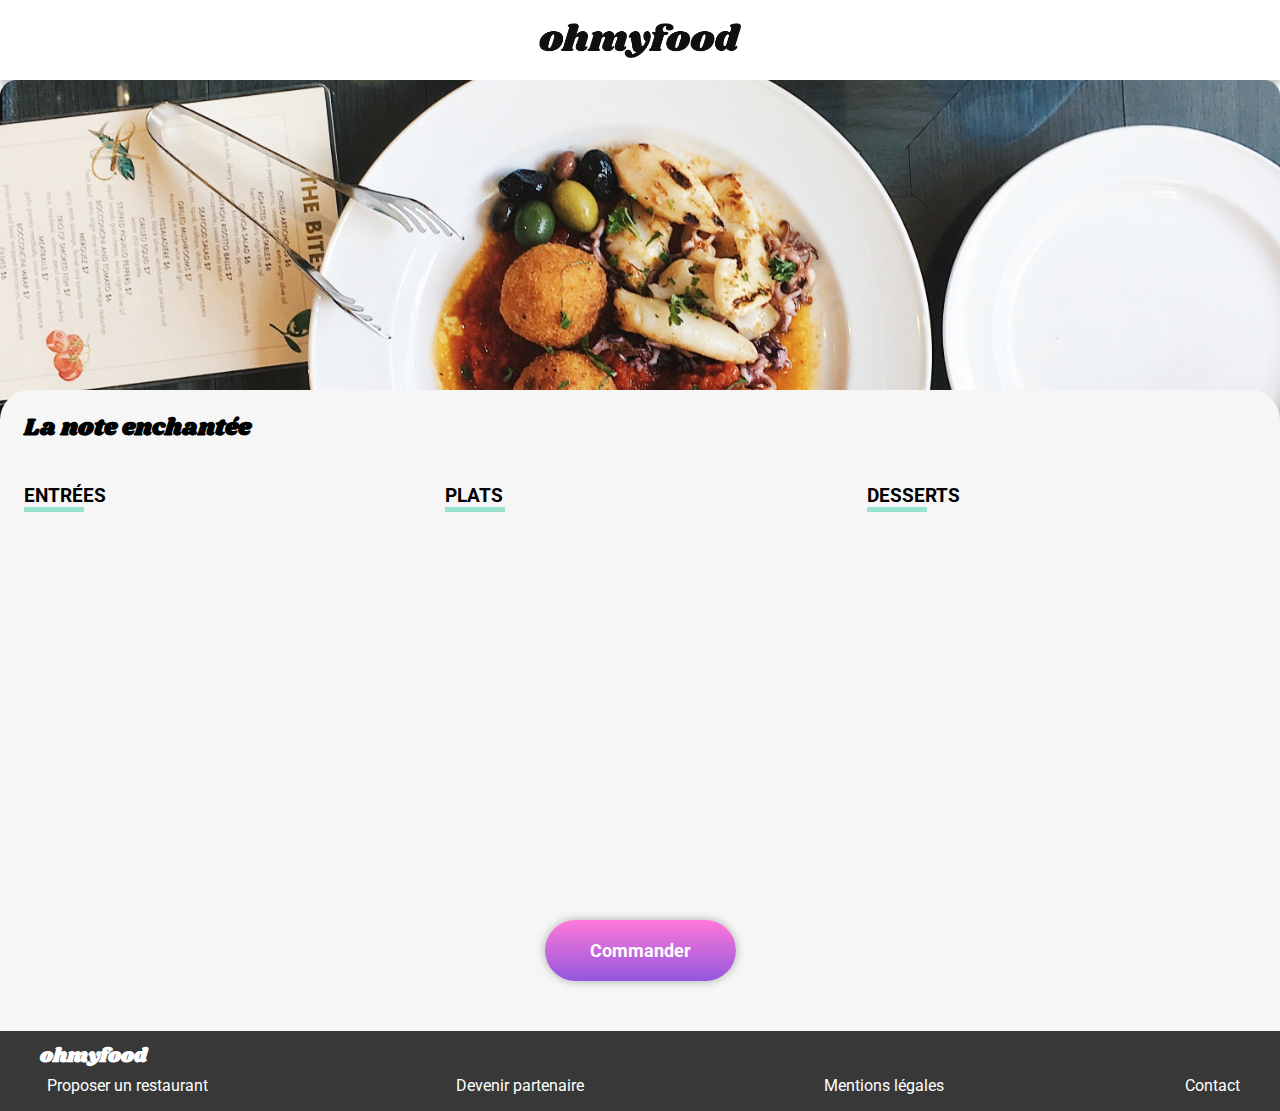
<file: page2.html>
<!DOCTYPE html>
<html lang="fr">

<head>
    <meta charset="UTF-8">
    <meta http-equiv="X-UA-Compatible" content="IE=edge">
    <meta name="viewport" content="width=device-width, initial-scale=1.0">
    <link rel="stylesheet" href="https://cdnjs.cloudflare.com/ajax/libs/font-awesome/6.1.1/css/all.min.css"
        integrity="sha512-KfkfwYDsLkIlwQp6LFnl8zNdLGxu9YAA1QvwINks4PhcElQSvqcyVLLD9aMhXd13uQjoXtEKNosOWaZqXgel0g=="
        crossorigin="anonymous" referrerpolicy="no-referrer" />
    <link rel="preconnect" href="https://fonts.googleapis.com">
    <link rel="preconnect" href="https://fonts.gstatic.com" crossorigin>
    <link href="https://fonts.googleapis.com/css2?family=Shrikhand&display=swap" rel="stylesheet">
    <link rel="preconnect" href="https://fonts.googleapis.com">
    <link rel="preconnect" href="https://fonts.gstatic.com" crossorigin>
    <link
        href="https://fonts.googleapis.com/css2?family=Roboto:wght@100;300;400;500;700;900&family=Shrikhand&display=swap"
        rel="stylesheet">
    <link rel="stylesheet" href="css/style.css" />
    <title>ohmyfood</title>
</head>

<body>
    <!--Header-->
    <header>
        <div class="header__arrow">
            <a href="index.html" class="header__link">
                <i class="fas fa-arrow-left"></i>
            </a>
        </div>
        <div class="header">
            <img src="./images/logo/ohmyfood.png" alt="logo" class="header__logo" />
        </div>
    </header>

    <!--ImgHeader-->
    <div class="img">
        <img src="./images/restaurants/stil-u2Lp8tXIcjw-unsplash.jpg" alt="La note enchantée" class="card__img" />
    </div>
    <!--Menu-->
    <section class="menu_global">
        <div class="menu">
            <div class="menu__title">
                <h2 class="menu__title__h2">La note enchantée</h2>
                <div class="menu__title__icone">
                    <i class="fa-regular fa-heart heart1"></i>
                    <i class="fa-solid fa-heart heart2"></i>
                </div>
            </div>
            <div class="menu__card">
                <!--ENTRÉES-->
                <div class="menu__card__bloc">
                    <div class="menu__card__title">
                        <h3>ENTRÉES</h3>
                    </div>
                    <div class="menu__card__options">
                        <div class="menu__card__detail delay-0">
                            <div class="menu__card__content">
                                <h3 class="menu__card__name">Ravioles de foie gras</h3>
                                <p class="menu__card__subtitle">Accompagnés de leur crème à la truffe</p>
                            </div>
                            <div class="menu__card__price">25€</div>
                            <div class="menu__card__confirmation">
                                <div class="menu__card__wrapicon">
                                    <i class="fa-check fas menu__card__icon"></i>
                                </div>
                            </div>
                        </div>
                        <div class="menu__card__detail delay-1">
                            <div class="menu__card__content">
                                <h3 class="menu__card__name">Caviar osciètre </h3>
                                <p class="menu__card__subtitle">Sur blini à la farine de blé noir</p>
                            </div>
                            <div class="menu__card__price">35€</div>
                            <div class="menu__card__confirmation">
                                <div class="menu__card__wrapicon">
                                    <i class="fa-check fas menu__card__icon"></i>
                                </div>
                            </div>
                        </div>
                        <div class="menu__card__detail delay-2">
                            <div class="menu__card__content">
                                <h3 class="menu__card__name">Homard et espuma de potiron</h3>
                                <p class="menu__card__subtitle">Mariné aux zestes d'orange</p>
                            </div>
                            <div class="menu__card__price">20€</div>
                            <div class="menu__card__confirmation">
                                <div class="menu__card__wrapicon">
                                    <i class="fa-check fas menu__card__icon"></i>
                                </div>
                            </div>
                        </div>
                        <div class="menu__card__detail delay-3">
                            <div class="menu__card__content">
                                <h3 class="menu__card__name">Foie gras de canard cuit entier</h3>
                                <p class="menu__card__subtitle">Confiture de figue et pain toasté</p>
                            </div>
                            <div class="menu__card__price">35€</div>
                            <div class="menu__card__confirmation">
                                <div class="menu__card__wrapicon">
                                    <i class="fa-check fas menu__card__icon"></i>
                                </div>
                            </div>
                        </div>
                    </div>
                </div>
                <!--PLATS-->
                <div class="menu__card__bloc">
                    <div class="menu__card__title">
                        <h3>PLATS</h3>
                    </div>
                    <div class="menu__card__options">
                        <div class="menu__card__detail delay-4">
                            <div class="menu__card__content">
                                <h3 class="menu__card__name">Noix de coquilles Saint-Jacques</h3>
                                <p class="menu__card__subtitle">Sur lit de purée de céleri-rave</p>
                            </div>
                            <div class="menu__card__price">40€</div>
                            <div class="menu__card__confirmation">
                                <div class="menu__card__wrapicon">
                                    <i class="fa-check fas menu__card__icon"></i>
                                </div>
                            </div>
                        </div>
                        <div class="menu__card__detail delay-5">
                            <div class="menu__card__content">
                                <h3 class="menu__card__name">Langoustine poêlée</h3>
                                <p class="menu__card__subtitle">Purée de patate douce</p>
                            </div>
                            <div class="menu__card__price">35€</div>
                            <div class="menu__card__confirmation">
                                <div class="menu__card__wrapicon">
                                    <i class="fa-check fas menu__card__icon"></i>
                                </div>
                            </div>
                        </div>
                        <div class="menu__card__detail delay-6">
                            <div class="menu__card__content">
                                <h3 class="menu__card__name">Mijoté de queue de boeuf</h3>
                                <p class="menu__card__subtitle">Et riz sauvage aux zestes de citron</p>
                            </div>
                            <div class="menu__card__price">44€</div>
                            <div class="menu__card__confirmation">
                                <div class="menu__card__wrapicon">
                                    <i class="fa-check fas menu__card__icon"></i>
                                </div>
                            </div>
                        </div>
                    </div>
                </div>
                <!--DESSERTS-->
                <div class="menu__card__bloc">
                    <div class="menu__card__title">
                        <h3>DESSERTS</h3>
                    </div>
                    <div class="menu__card__options">
                        <div class="menu__card__detail delay-7">
                            <div class="menu__card__content">
                                <h3 class="menu__card__name">Macaron noisette et chocolat</h3>
                                <p class="menu__card__subtitle">Glace au caramel brun et sel de Guérande</p>
                            </div>
                            <div class="menu__card__price">18€</div>
                            <div class="menu__card__confirmation">
                                <div class="menu__card__wrapicon">
                                    <i class="fa-check fas menu__card__icon"></i>
                                </div>
                            </div>
                        </div>
                        <div class="menu__card__detail delay-8">
                            <div class="menu__card__content">
                                <h3 class="menu__card__name">Baba au rhum revisité</h3>
                                <p class="menu__card__subtitle">Avec son coulis de citron</p>
                            </div>
                            <div class="menu__card__price">22€</div>
                            <div class="menu__card__confirmation">
                                <div class="menu__card__wrapicon">
                                    <i class="fa-check fas menu__card__icon"></i>
                                </div>
                            </div>
                        </div>
                        <div class="menu__card__detail delay-9">
                            <div class="menu__card__content">
                                <h3 class="menu__card__name">Tarte au citron meringuée</h3>
                                <p class="menu__card__subtitle">Déstructurée</p>
                            </div>
                            <div class="menu__card__price">23€</div>
                            <div class="menu__card__confirmation">
                                <div class="menu__card__wrapicon">
                                    <i class="fa-check fas menu__card__icon"></i>
                                </div>
                            </div>
                        </div>
                    </div>
                </div>
            </div>
            <div class="menu__contain-button">
                <div class="menu__button">Commander</div>
            </div>
        </div>
    </section>
    <!--FOOTER-->
    <footer id="footer">
        <div class="footer__bloc">
            <h3 class="footer_title">ohmyfood</h3>
            <ul class="footer__bloc-links">
                <li><i class="fa-solid fa-utensils"></i><a href="#" class="footer__bloc-link">Proposer un restaurant</a>
                </li>
                <li><i class="fa-solid fa-handshake-angle"></i><a href="#" class="footer__bloc-link">Devenir
                        partenaire</a></li>
                <li><a href="#" class="footer__bloc-link">Mentions légales</a></li>
                <li><a href="mailto:contact@ohmyfood.com" class="footer__bloc-link">Contact</a></li>
            </ul>
        </div>
    </footer>
</body>

</html>
</file>
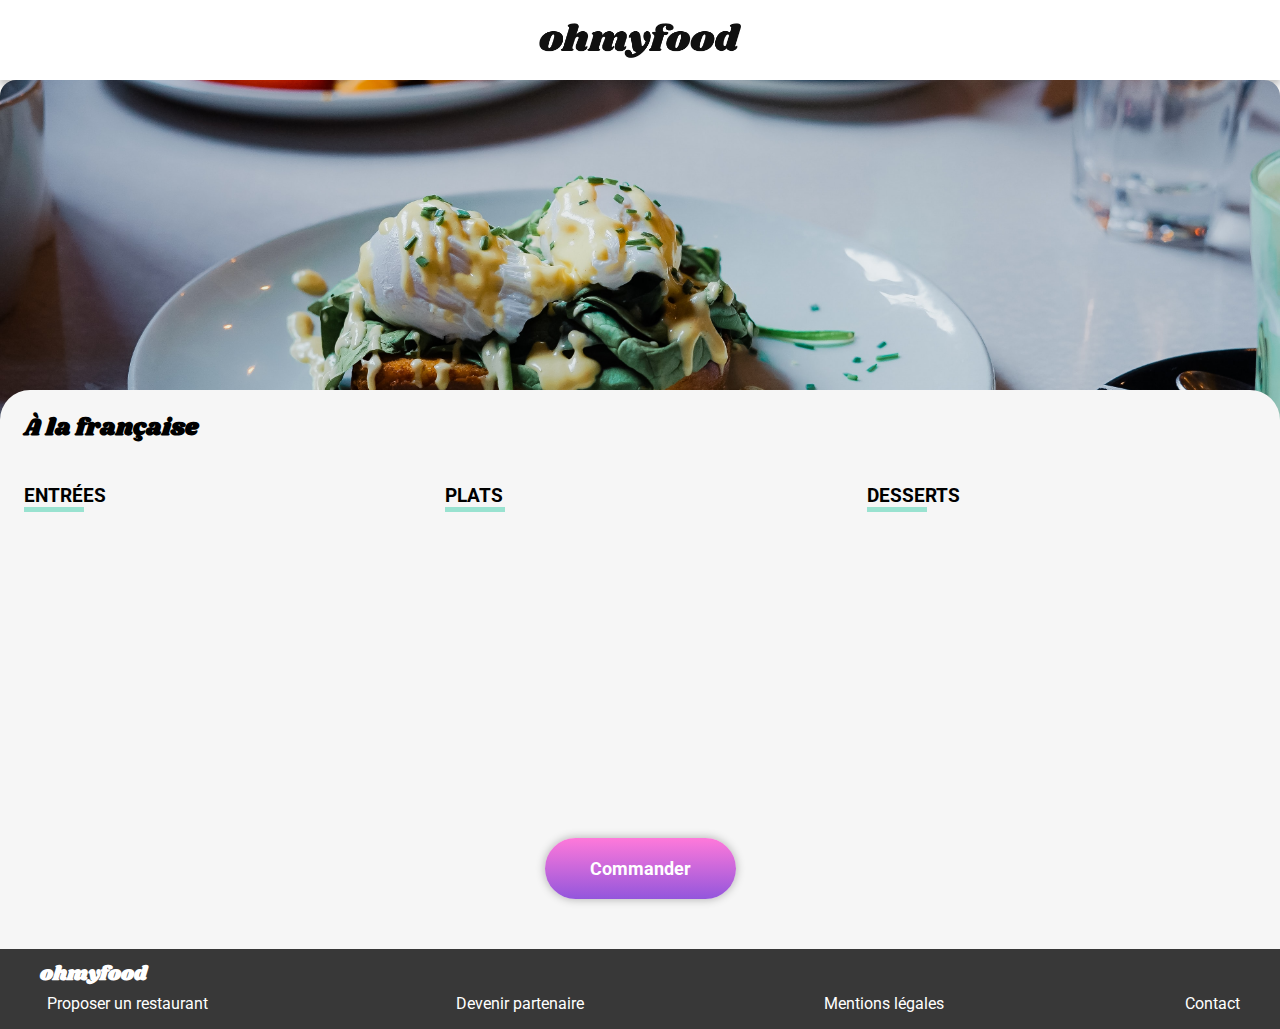
<file: page3.html>
<!DOCTYPE html>
<html lang="fr">

<head>
    <meta charset="UTF-8">
    <meta http-equiv="X-UA-Compatible" content="IE=edge">
    <meta name="viewport" content="width=device-width, initial-scale=1.0">
    <link rel="stylesheet" href="https://cdnjs.cloudflare.com/ajax/libs/font-awesome/6.1.1/css/all.min.css"
        integrity="sha512-KfkfwYDsLkIlwQp6LFnl8zNdLGxu9YAA1QvwINks4PhcElQSvqcyVLLD9aMhXd13uQjoXtEKNosOWaZqXgel0g=="
        crossorigin="anonymous" referrerpolicy="no-referrer" />
    <link rel="preconnect" href="https://fonts.googleapis.com">
    <link rel="preconnect" href="https://fonts.gstatic.com" crossorigin>
    <link href="https://fonts.googleapis.com/css2?family=Shrikhand&display=swap" rel="stylesheet">
    <link rel="preconnect" href="https://fonts.googleapis.com">
    <link rel="preconnect" href="https://fonts.gstatic.com" crossorigin>
    <link
        href="https://fonts.googleapis.com/css2?family=Roboto:wght@100;300;400;500;700;900&family=Shrikhand&display=swap"
        rel="stylesheet">
    <link rel="stylesheet" href="css/style.css" />
    <title>ohmyfood</title>
</head>

<body>
    <!--Header-->
    <header>
        <div class="header__arrow">
            <a href="index.html" class="header__link">
                <i class="fas fa-arrow-left"></i>
            </a>
        </div>
        <div class="header">
            <img src="./images/logo/ohmyfood.png" alt="logo" class="header__logo" />
        </div>
    </header>
    <!--ImgHeader-->
    <div class="img">
        <img src="./images/restaurants/toa-heftiba-DQKerTsQwi0-unsplash.jpg" alt="À la française" class="card__img" />
    </div>
    <!--Menu-->
    <section class="menu_global">
        <div class="menu">
            <div class="menu__title">
                <h2 class="menu__title__h2">À la française</h2>
                <div class="menu__title__icone">
                    <i class="fa-regular fa-heart heart1"></i>
                    <i class="fa-solid fa-heart heart2"></i>
                </div>
            </div>
            <div class="menu__card">
                <!--ENTRÉES-->
                <div class="menu__card__bloc">
                    <div class="menu__card__title">
                        <h3>ENTRÉES</h3>
                    </div>
                    <div class="menu__card__options">
                        <div class="menu__card__detail delay-0">
                            <div class="menu__card__content">
                                <h3 class="menu__card__name">Tartare de poulpe acidulé</h3>
                                <p class="menu__card__subtitle">Aux zestes d'orange</p>
                            </div>
                            <div class="menu__card__price">25€</div>
                            <div class="menu__card__confirmation">
                                <div class="menu__card__wrapicon">
                                    <i class="fa-check fas menu__card__icon"></i>
                                </div>
                            </div>
                        </div>
                        <div class="menu__card__detail delay-1">
                            <div class="menu__card__content">
                                <h3 class="menu__card__name">Velouté de légumes d'antan</h3>
                                <p class="menu__card__subtitle">Carotte, panais, topinambour</p>
                            </div>
                            <div class="menu__card__price">35€</div>
                            <div class="menu__card__confirmation">
                                <div class="menu__card__wrapicon">
                                    <i class="fa-check fas menu__card__icon"></i>
                                </div>
                            </div>
                        </div>

                        <div class="menu__card__detail delay-2">
                            <div class="menu__card__content">
                                <h3 class="menu__card__name">Soupe à l'oignon</h3>
                                <p class="menu__card__subtitle">Revisitée</p>
                            </div>
                            <div class="menu__card__price">20€</div>
                            <div class="menu__card__confirmation">
                                <div class="menu__card__wrapicon">
                                    <i class="fa-check fas menu__card__icon"></i>
                                </div>
                            </div>
                        </div>
                    </div>
                </div>
                <!--PLATS-->
                <div class="menu__card__bloc">
                    <div class="menu__card__title">
                        <h3>PLATS</h3>
                    </div>
                    <div class="menu__card__options">
                        <div class="menu__card__detail delay-3">
                            <div class="menu__card__content">
                                <h3 class="menu__card__name">Coquilles Saint-Jacques</h3>
                                <p class="menu__card__subtitle">Accompagnées d'une purée de panais</p>
                            </div>
                            <div class="menu__card__price">40€</div>
                            <div class="menu__card__confirmation">
                                <div class="menu__card__wrapicon">
                                    <i class="fa-check fas menu__card__icon"></i>
                                </div>
                            </div>
                        </div>
                        <div class="menu__card__detail delay-4">
                            <div class="menu__card__content">
                                <h3 class="menu__card__name">Magret de canard</h3>
                                <p class="menu__card__subtitle">Et parmentier de pommes de terre</p>
                            </div>
                            <div class="menu__card__price">35€</div>
                            <div class="menu__card__confirmation">
                                <div class="menu__card__wrapicon">
                                    <i class="fa-check fas menu__card__icon"></i>
                                </div>
                            </div>
                        </div>

                        <div class="menu__card__detail delay-5">
                            <div class="menu__card__content">
                                <h3 class="menu__card__name">Pigeonneau d’Ille-et-Vilaine</h3>
                                <p class="menu__card__subtitle">Sur son lit de gnocchis aux légumes</p>
                            </div>
                            <div class="menu__card__price">44€</div>
                            <div class="menu__card__confirmation">
                                <div class="menu__card__wrapicon">
                                    <i class="fa-check fas menu__card__icon"></i>
                                </div>
                            </div>
                        </div>
                    </div>
                </div>
                <!--DESSERTS-->
                <div class="menu__card__bloc">
                    <div class="menu__card__title">
                        <h3>DESSERTS</h3>
                    </div>
                    <div class="menu__card__options">
                        <div class="menu__card__detail delay-6">
                            <div class="menu__card__content">
                                <h3 class="menu__card__name">Pétales de violettes glacés</h3>
                                <p class="menu__card__subtitle">Et purée de noisettes</p>
                            </div>
                            <div class="menu__card__price">18€</div>
                            <div class="menu__card__confirmation">
                                <div class="menu__card__wrapicon">
                                    <i class="fa-check fas menu__card__icon"></i>
                                </div>
                            </div>
                        </div>
                        <div class="menu__card__detail delay-7">
                            <div class="menu__card__content">
                                <h3 class="menu__card__name">Fondant au chocolat</h3>
                                <p class="menu__card__subtitle">Revisité</p>
                            </div>
                            <div class="menu__card__price">22€</div>
                            <div class="menu__card__confirmation">
                                <div class="menu__card__wrapicon">
                                    <i class="fa-check fas menu__card__icon"></i>
                                </div>
                            </div>
                        </div>
                        <div class="menu__card__detail delay-8">
                            <div class="menu__card__content">
                                <h3 class="menu__card__name">Millefeuille croustillant</h3>
                                <p class="menu__card__subtitle">Myrtilles et pâte d’amande</p>
                            </div>
                            <div class="menu__card__price">23€</div>
                            <div class="menu__card__confirmation">
                                <div class="menu__card__wrapicon">
                                    <i class="fa-check fas menu__card__icon"></i>
                                </div>
                            </div>
                        </div>
                    </div>
                </div>
            </div>
            <div class="menu__contain-button">
                <div class="menu__button">Commander</div>
            </div>
        </div>
    </section>
    <!--FOOTER-->
    <footer id="footer">
        <div class="footer__bloc">
            <h3 class="footer_title">ohmyfood</h3>
            <ul class="footer__bloc-links">
                <li><i class="fa-solid fa-utensils"></i><a href="#" class="footer__bloc-link">Proposer un restaurant</a>
                </li>
                <li><i class="fa-solid fa-handshake-angle"></i><a href="#" class="footer__bloc-link">Devenir
                        partenaire</a></li>
                <li><a href="#" class="footer__bloc-link">Mentions légales</a></li>
                <li><a href="mailto:contact@ohmyfood.com" class="footer__bloc-link">Contact</a></li>
            </ul>
        </div>
    </footer>
</body>

</html>
</file>
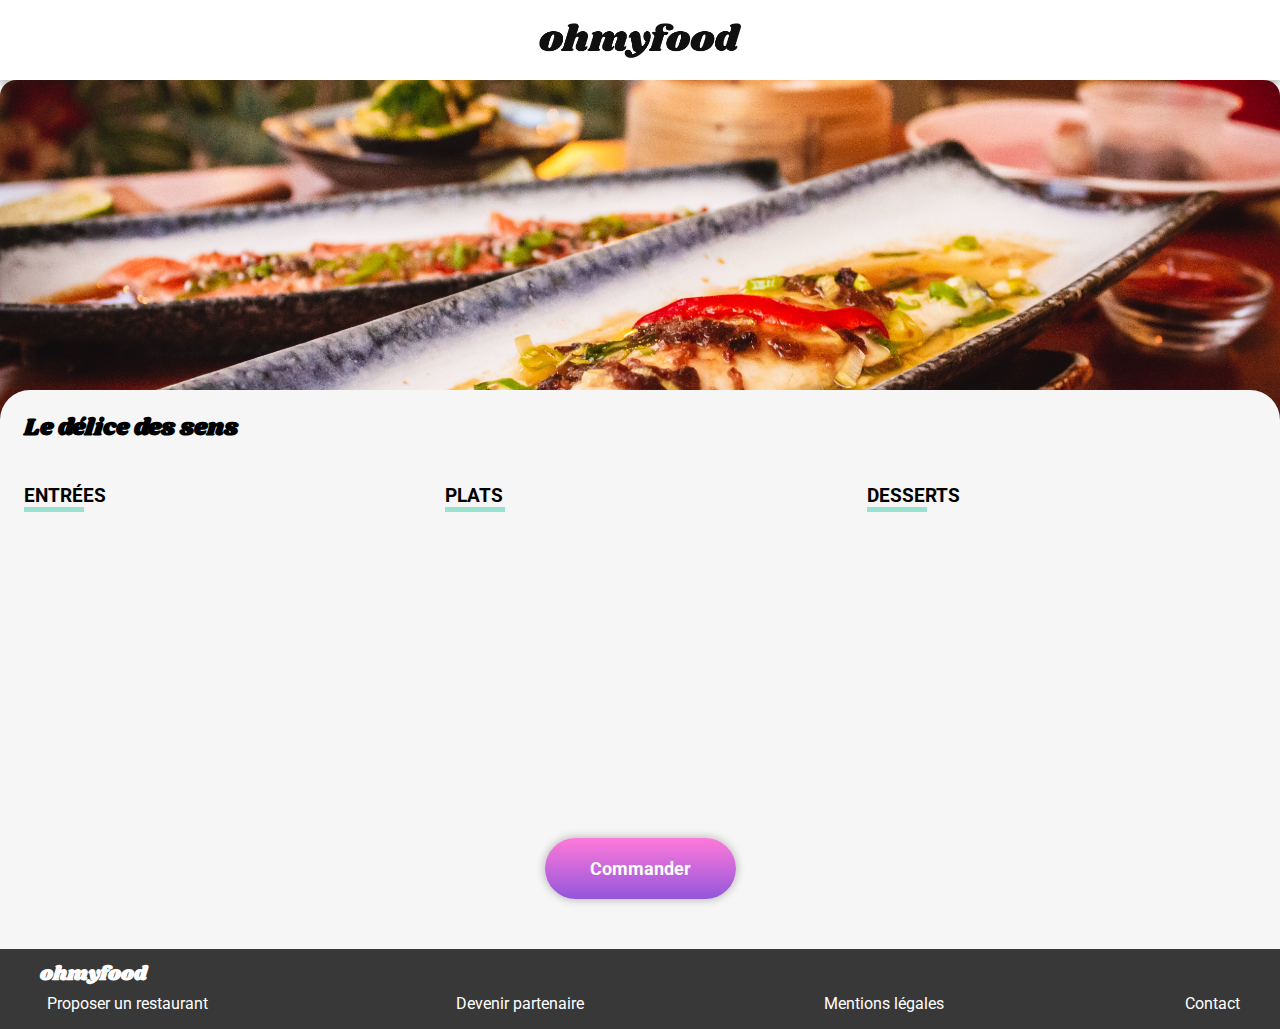
<file: page4.html>
<!DOCTYPE html>
<html lang="fr">

<head>
    <meta charset="UTF-8">
    <meta http-equiv="X-UA-Compatible" content="IE=edge">
    <meta name="viewport" content="width=device-width, initial-scale=1.0">
    <link rel="stylesheet" href="https://cdnjs.cloudflare.com/ajax/libs/font-awesome/6.1.1/css/all.min.css"
        integrity="sha512-KfkfwYDsLkIlwQp6LFnl8zNdLGxu9YAA1QvwINks4PhcElQSvqcyVLLD9aMhXd13uQjoXtEKNosOWaZqXgel0g=="
        crossorigin="anonymous" referrerpolicy="no-referrer" />
    <link rel="preconnect" href="https://fonts.googleapis.com">
    <link rel="preconnect" href="https://fonts.gstatic.com" crossorigin>
    <link href="https://fonts.googleapis.com/css2?family=Shrikhand&display=swap" rel="stylesheet">
    <link rel="preconnect" href="https://fonts.googleapis.com">
    <link rel="preconnect" href="https://fonts.gstatic.com" crossorigin>
    <link
        href="https://fonts.googleapis.com/css2?family=Roboto:wght@100;300;400;500;700;900&family=Shrikhand&display=swap"
        rel="stylesheet">
    <link rel="stylesheet" href="css/style.css" />
    <title>ohmyfood</title>
</head>

<body>
    <!--Header-->
    <header>
        <div class="header__arrow">
            <a href="index.html" class="header__link">
                <i class="fas fa-arrow-left"></i>
            </a>
        </div>
        <div class="header">
            <img src="./images/logo/ohmyfood.png" alt="logo" class="header__logo" />
        </div>
    </header>
    <!--ImgHeader-->
    <div class="img">
        <img src="./images/restaurants/louis-hansel-shotsoflouis-qNBGVyOCY8Q-unsplash.jpg" alt="Le délice des sens"
            class="card__img" />
    </div>
    <!--Menu-->
    <section class="menu_global">
        <div class="menu">
            <div class="menu__title">
                <h2 class="menu__title__h2">Le délice des sens</h2>
                <div class="menu__title__icone">
                    <i class="fa-regular fa-heart heart1"></i>
                    <i class="fa-solid fa-heart heart2"></i>
                </div>
            </div>
            <div class="menu__card">
                <!--ENTRÉES-->
                <div class="menu__card__bloc">
                    <div class="menu__card__title">
                        <h3>ENTRÉES</h3>
                    </div>
                    <div class="menu__card__options">
                        <div class="menu__card__detail delay-0">
                            <div class="menu__card__content">
                                <h3 class="menu__card__name">Tartare de thon</h3>
                                <p class="menu__card__subtitle">Assaisonné au yuzu</p>
                            </div>
                            <div class="menu__card__price">25€</div>
                            <div class="menu__card__confirmation">
                                <div class="menu__card__wrapicon">
                                    <i class="fa-check fas menu__card__icon"></i>
                                </div>
                            </div>
                        </div>
                        <div class="menu__card__detail delay-1">
                            <div class="menu__card__content">
                                <h3 class="menu__card__name">Bouchée de homard croustillant</h3>
                                <p class="menu__card__subtitle">Et sa farandole de petits légumes</p>
                            </div>
                            <div class="menu__card__price">35€</div>
                            <div class="menu__card__confirmation">
                                <div class="menu__card__wrapicon">
                                    <i class="fa-check fas menu__card__icon"></i>
                                </div>
                            </div>
                        </div>
                        <div class="menu__card__detail delay-2">
                            <div class="menu__card__content">
                                <h3 class="menu__card__name">Velouté de cèpes</h3>
                                <p class="menu__card__subtitle">Aux truffes</p>
                            </div>
                            <div class="menu__card__price">20€</div>
                            <div class="menu__card__confirmation">
                                <div class="menu__card__wrapicon">
                                    <i class="fa-check fas menu__card__icon"></i>
                                </div>
                            </div>
                        </div>
                    </div>
                </div>
                <!--PLATS-->
                <div class="menu__card__bloc">
                    <div class="menu__card__title">
                        <h3>PLATS</h3>
                    </div>
                    <div class="menu__card__options">
                        <div class="menu__card__detail delay-3">
                            <div class="menu__card__content">
                                <h3 class="menu__card__name">Poulet rôti aux herbes de Provence</h3>
                                <p class="menu__card__subtitle">Et sa crème de truffe</p>
                            </div>
                            <div class="menu__card__price">40€</div>
                            <div class="menu__card__confirmation">
                                <div class="menu__card__wrapicon">
                                    <i class="fa-check fas menu__card__icon"></i>
                                </div>
                            </div>
                        </div>
                        <div class="menu__card__detail delay-4">
                            <div class="menu__card__content">
                                <h3 class="menu__card__name">Langouste rôtie</h3>
                                <p class="menu__card__subtitle">Et ses légumes de saison</p>
                            </div>
                            <div class="menu__card__price">35€</div>
                            <div class="menu__card__confirmation">
                                <div class="menu__card__wrapicon">
                                    <i class="fa-check fas menu__card__icon"></i>
                                </div>
                            </div>
                        </div>
                        <div class="menu__card__detail delay-5">
                            <div class="menu__card__content">
                                <h3 class="menu__card__name">Côte de boeuf Angus</h3>
                                <p class="menu__card__subtitle">Et sa purée de panais</p>
                            </div>
                            <div class="menu__card__price">44€</div>
                            <div class="menu__card__confirmation">
                                <div class="menu__card__wrapicon">
                                    <i class="fa-check fas menu__card__icon"></i>
                                </div>
                            </div>
                        </div>
                    </div>
                </div>
                <!--DESSERTS-->
                <div class="menu__card__bloc">
                    <div class="menu__card__title">
                        <h3>DESSERTS</h3>
                    </div>
                    <div class="menu__card__options">
                        <div class="menu__card__detail delay-6">
                            <div class="menu__card__content">
                                <h3 class="menu__card__name">Farandole de desserts</h3>
                                <p class="menu__card__subtitle">Du chef</p>
                            </div>
                            <div class="menu__card__price">18€</div>
                            <div class="menu__card__confirmation">
                                <div class="menu__card__wrapicon">
                                    <i class="fa-check fas menu__card__icon"></i>
                                </div>
                            </div>
                        </div>
                        <div class="menu__card__detail delay-7">
                            <div class="menu__card__content">
                                <h3 class="menu__card__name">Crème brulée</h3>
                                <p class="menu__card__subtitle">Revisitée</p>
                            </div>
                            <div class="menu__card__price">22€</div>
                            <div class="menu__card__confirmation">
                                <div class="menu__card__wrapicon">
                                    <i class="fa-check fas menu__card__icon"></i>
                                </div>
                            </div>
                        </div>

                        <div class="menu__card__detail delay-8">
                            <div class="menu__card__content">
                                <h3 class="menu__card__name">Tiramisu</h3>
                                <p class="menu__card__subtitle">À la noisette</p>
                            </div>
                            <div class="menu__card__price">23€</div>
                            <div class="menu__card__confirmation">
                                <div class="menu__card__wrapicon">
                                    <i class="fa-check fas menu__card__icon"></i>
                                </div>
                            </div>
                        </div>
                    </div>
                </div>
            </div>
            <div class="menu__contain-button">
                <div class="menu__button">Commander</div>
            </div>
        </div>
    </section>
    <!--FOOTER-->
    <footer id="footer">
        <div class="footer__bloc">
            <h3 class="footer_title">ohmyfood</h3>
            <ul class="footer__bloc-links">
                <li><i class="fa-solid fa-utensils"></i><a href="#" class="footer__bloc-link">Proposer un restaurant</a>
                </li>
                <li><i class="fa-solid fa-handshake-angle"></i><a href="#" class="footer__bloc-link">Devenir
                        partenaire</a></li>
                <li><a href="#" class="footer__bloc-link">Mentions légales</a></li>
                <li><a href="mailto:contact@ohmyfood.com" class="footer__bloc-link">Contact</a></li>
            </ul>
        </div>
    </footer>
</body>

</html>
</file>
<file: css/style.css>
* {
    margin: 0;
    padding: 0;
    box-sizing: border-box;
    /* opera/ie8+ */
    -moz-box-sizing: border-box;
    /* Firefox, autres Gecko */
    -webkit-box-sizing: border-box;
    /* Safari/Chrome, autres WebKit */
}

/* Responsive Mobile First */
html {
    width: 100%;
}

body {
    width: 100%;
    font-family: 'Roboto', sans-serif;
    background: #f6f6f6;
    width: 100%;
}

/* Animation Loader*/
.loader {
    display: flex;
    justify-content: space-evenly;
    align-items: center;
    background-color: #F6F6F6;
    position: fixed;
    height: 100%;
    inset: 0;
    z-index: 1;
    animation: disappear 1s 1.5s forwards;
    opacity: 0.9;
}

@keyframes disappear {
    0% {
        z-index: 1;
    }

    100% {
        z-index: -99;
    }
}

.loader i {
    animation: spin 3s;
    color: transparent;
    background-color: white;
    background-image: linear-gradient(180deg, #ff79da 0%, #9356dc 100%);
    background-clip: text;
    -webkit-background-clip: text;
}

@keyframes spin {
    from {
        transform: rotate(0);
    }

    to {
        transform: rotate(360deg);
    }
}

/*Header*/
header {
    display: block;
}

.header {
    box-shadow: 0px 5px 6px 0px rgb(0 0 0 / 20%);
    display: flex;
    justify-content: center;
    height: 80px;
    width: 100%;
    background-color: white;
    align-items: center;
}

.header__logo {
    height: 35px;
}

div {
    display: block;
}

/*Main*/
.main {
    display: flex;
    flex-direction: column;
    justify-content: center;
    align-items: center;
}

/*Location*/
.location {
    display: flex;
    justify-content: center;
    align-items: center;
    color: #383838;
}

.fas {
    font-weight: 900;
}

.location__city {
    margin-left: 13px;
    font-weight: 400;
}

p {
    display: block;
    margin-block-start: 17px;
    margin-block-end: 17px;
    font-size: 14px;
}

/*Section1*/
.section1 {
    background: #f2f2f2;
    width: 100%;
}

.section1__container {
    width: 100%;
    display: flex;
    flex-direction: column;
    justify-content: center;
    align-items: center;
    padding: 50px 0;
}

.section1__title {
    text-align: center;
    max-width: 250px;
    margin: 0;
}

.section1__text {
    text-align: center;
}

.section1__button {
    background: linear-gradient(to top left, #9356dc, #ff79da);
    color: white;
    padding: 0 20px;
    border-radius: 200px;
    font-weight: bold;
    transition-duration: 0.2s;
}

.section1__button:hover {
    box-shadow: 0.4rem 0.4rem 15px rgb(0 0 0 / 50);
    background: linear-gradient(to top left, #9b63df, #ff88de);
}

/*Functioning*/
.functioning__contain {
    width: 100%;
    background-color: white;
    display: flex;
    flex-direction: column;
    justify-content: center;
    align-items: center;
    padding: 25px 0;
}

.functioning {
    width: 95%;
    display: flex;
    flex-direction: column;
    background-color: white;
}

.functioning__step {
    display: flex;
    flex-direction: column;
    justify-content: center;
}

.functioning__steps {
    display: flex;
    align-items: center;
    background-color: #f6f6f6;
    border-radius: 20px;
    margin: 10px;
    box-shadow: 0px 0px 10px 0px rgb(0 0 0 / 16%)
}

.functioning__steps:hover {
    cursor: pointer;
    box-shadow: 0.4rem 0.4rem 15px rgb(0 0 0 / 50%);
    background-color: #f3f3f3;

}

.functioning__steps:hover i {
    color: #9356dc;

}

.functioning__number {
    background-color: #9356dc;
    color: white;
    border-radius: 400px;
    padding: 2px 7px 2px 7px;
    margin: 0 -10px;
}

.functioning__icon {
    color: #7a7a7a;
    margin: 0 30px;
}


.functioning__text {
    font-weight: 600;
}

/*Restaurants*/
.restaurants {
    background-color: #f6f6f6;
    padding: 2rem 1rem;
    width: 100%;
}

.container {
    max-width: 1280px;
    margin: auto;
    position: relative;
}

h2 {
    display: block;
    font-size: 1.5em;
    margin-block-start: 0.83em;
    margin-block-end: 0.83em;
    margin-inline-start: 16px;
    margin-inline-end: 0px;
    font-weight: bold;
}

.cards {
    display: flex;
    flex-direction: column;
    row-gap: 16px;

}

.card {
    background-color: #fff;
    border-radius: 16px;
    position: relative;
    text-decoration: none;
    color: black;
    display: block;
}

.card__img {
    height: 192px;
    width: 100%;
    border: 0 solid transparent;
    border-radius: 16px 16px 0 0;
    box-shadow: none;
    object-fit: cover;
}

.card__new {
    background-color: #99e2d0;
    color: #1b6150;
    padding: 5px;
    border-radius: 3px;
    position: absolute;
    top: 10px;
    right: 15px;
}

.card__details {
    display: flex;
    justify-content: space-between;
    align-items: center;
    width: 100%;
    height: 90px;
}

.card__content {
    margin-left: 10px;
}

.card__title {
    margin: 0 0 4px;
}

.card__subtitle {
    font-weight: normal;
}

.card__details-icon {
    display: flex;
    justify-content: center;
    align-items: center;
    margin-right: 20px;
    width: 30px;
}

.heart1 {
    position: absolute;
    font-size: 30px;
}

.heart2 {
    position: relative;
    color: transparent;
    background-color: white;
    background-image: linear-gradient(180deg, #ff79da 0%, #9356dc 100%);
    background-clip: text;
    -webkit-background-clip: text;
    opacity: 0;
    transition: all 0.2s;
    font-size: 30px;
}

.heart2:hover {
    opacity: 1;
}

/*Pages*/
.header__arrow {
    position: absolute;
    font-size: 20px;
    margin: 28px 0 0 20px;
}

.header__link {
    color: black;
}


.img {
    width: 100%;
}


.menu_global {
    display: flex;
    justify-content: center;
    align-items: center;
    margin-top: -34px;
}

.menu {
    padding: 0 8px;
    width: 100%;
    border-radius: 30px 30px 0 0;
    background-color: #F6F6F6;
}

.menu__title {
    display: flex;
    flex-direction: row;
    align-items: center;
    justify-content: space-between;
}

.menu__title__icone {
    display: flex;
    justify-content: center;
    align-items: center;
    margin: 19px 28px 0px 0px;
}

.menu__title__h2 {
    font-family: 'Shrikhand';
    margin-bottom: 0;
}

.menu__card__bloc {
    max-width: 100%;
    overflow: hidden;
    padding: 0 1rem;
}

.menu__card__title {
    font-weight: 400;
    border-bottom: 5px #99e2d0 solid;
    width: 60px;
    margin: 40px 0 30px 0;
}

.menu__card__options {
    row-gap: 16px;
}

.menusdetails--1 {
    height: 400px;
}

.menu__card__detail {
    background-color: #fff;
    padding: 1rem;
    display: flex;
    border-radius: 0.75rem;
    margin: 1rem 0;
    box-shadow: 0.25rem 0.25rem 1rem rgb(0 0 0 / 10%);
    overflow: hidden;
    cursor: pointer;
    animation: itemAppear 1s;
    animation-fill-mode: both;
    animation-timing-function: cubic-bezier(.5, 1.58, .34, .82);
    width: 100%;
    opacity: 0;
}

/*Animation Menu*/
@keyframes itemAppear {
    0% {
        opacity: 0;
        transform: translate3d(0, 30px, 0);
    }

    100% {
        opacity: 1;
        transform: translate3d(0, 0, 0);
    }
}

.delay-0 {
    animation-delay: 0.1s;
}

.delay-1 {
    animation-delay: 0.3s;
}

.delay-2 {
    animation-delay: 0.5s;
}

.delay-3 {
    animation-delay: 0.7s;
}

.delay-4 {
    animation-delay: 0.9s;
}

.delay-5 {
    animation-delay: 1.1s;
}

.delay-6 {
    animation-delay: 1.3s;
}

.delay-7 {
    animation-delay: 1.5s;
}

.delay-8 {
    animation-delay: 1.7s;
}

.delay-9 {
    animation-delay: 1.9s;
}

.menu__card__content {
    white-space: nowrap;
    text-overflow: ellipsis;
    overflow: hidden;
    width: 80%;
}

.menu__card__name {
    font-weight: bold;
    margin: 0;
    font-size: 16px;
    white-space: nowrap;
    text-overflow: ellipsis;
    overflow: hidden;
}

.menu__card__subtitle {
    margin: 0;
    white-space: nowrap;
    text-overflow: ellipsis;
    overflow: hidden;
    font-size: 13px;
}

.menu__card__price {
    font-weight: 700;
    display: flex;
    justify-content: flex-end;
    align-items: flex-end;
    padding-left: 0.5rem;
    width: 20%;
    font-size: 14px;
}

/*Animation Price*/
.menu__card__confirmation {
    background-color: #99e2d0;
    margin: -1rem -5rem -1rem 1rem;
    width: 4rem;
    display: flex;
    align-items: center;
    justify-content: center;
    transition-duration: .5s;
}

.menu__card__detail:hover .menu__card__confirmation {
    margin-right: -1rem;
}

.menu__card__wrapicon {
    height: 1.6rem;
    width: 1.6rem;
    background-color: #fff;
    display: flex;
    align-items: center;
    justify-content: center;
    border-radius: 100px;
    transform: rotate(180deg);
    transition-duration: .5s;
}

.menu__card__detail:hover .menu__card__wrapicon {
    transform: rotate(0);
}


.menu__card__icon {
    color: #99e2d0;
}

@keyframes wrapicon {
    from {
        transform: rotate(0);
    }

    to {
        transform: rotate(360deg);
    }
}

.menu__contain-button {
    display: flex;
    justify-content: center;
    align-items: center;
    width: 100%;
}

.menu__button {
    background: linear-gradient(180deg, #ff79da 0%, #9356dc 100%);
    color: white;
    border-radius: 200px;
    font-weight: bold;
    box-shadow: 0px 0px 10px 0px rgb(0 0 0 / 30%);
    padding: 20px 45px;
    margin: 50px 0;
    font-size: 18px;
}

.menu__button:hover {
    box-shadow: 0.4rem 0.4rem 15px rgb(0 0 0 / 50);
    background: linear-gradient(to top left, #9b63df, #ff88de);
}

/*Footer*/
footer {
    background-color: #383838;
    width: 100%;
    display: flex;
    justify-content: center;
    align-items: center;
    padding: 10px 0 10px 0;
}

.footer__bloc {
    display: inline;
    padding: 0 40px;
    width: 100%;
}

.footer_title {
    font-weight: bold;
    font-family: shrikhand;
    color: white;
    font-size: 20px;
}

.footer__bloc-links {
    display: inline-flex;
    flex-direction: column;
    width: auto;
    list-style-type: none;
}

.footer__bloc-link {
    display: inline-flex;
    flex-direction: row;
    align-items: center;
    text-align: center;
    color: white;
    height: 30px;
    cursor: pointer;
    text-decoration: none;
}

.footer__bloc-link:hover {
    text-decoration: underline;
}

.footer__bloc-links i {
    margin-right: 7px;
    color: white;
}


/* Responsive*/

/* Accueil */

@media screen and (min-width: 1024px) {
    .section1__title {
        max-width: 40%
    }

    .functioning__step {
        max-width: 1280px;
        flex-direction: row;
        justify-content: space-between;
    }

    .functioning__steps {
        width: 30%;
    }

    .cards {
        max-width: 1280px;
        flex-direction: row;
        flex-wrap: wrap;
        gap: 2rem;
    }

    .card {
        width: 48%;
    }

    .footer__bloc-links {
        display: flex;
        justify-content: space-between;
        flex-direction: row;
    }

    /* Pages */

    .menu__card {
        max-width: 1280px;
        display: flex;
        flex-direction: row;
    }

    .menu__card__bloc {
        width: 40%;
    }

    .card__img {
        height: 340px;
    }
}
</file>
